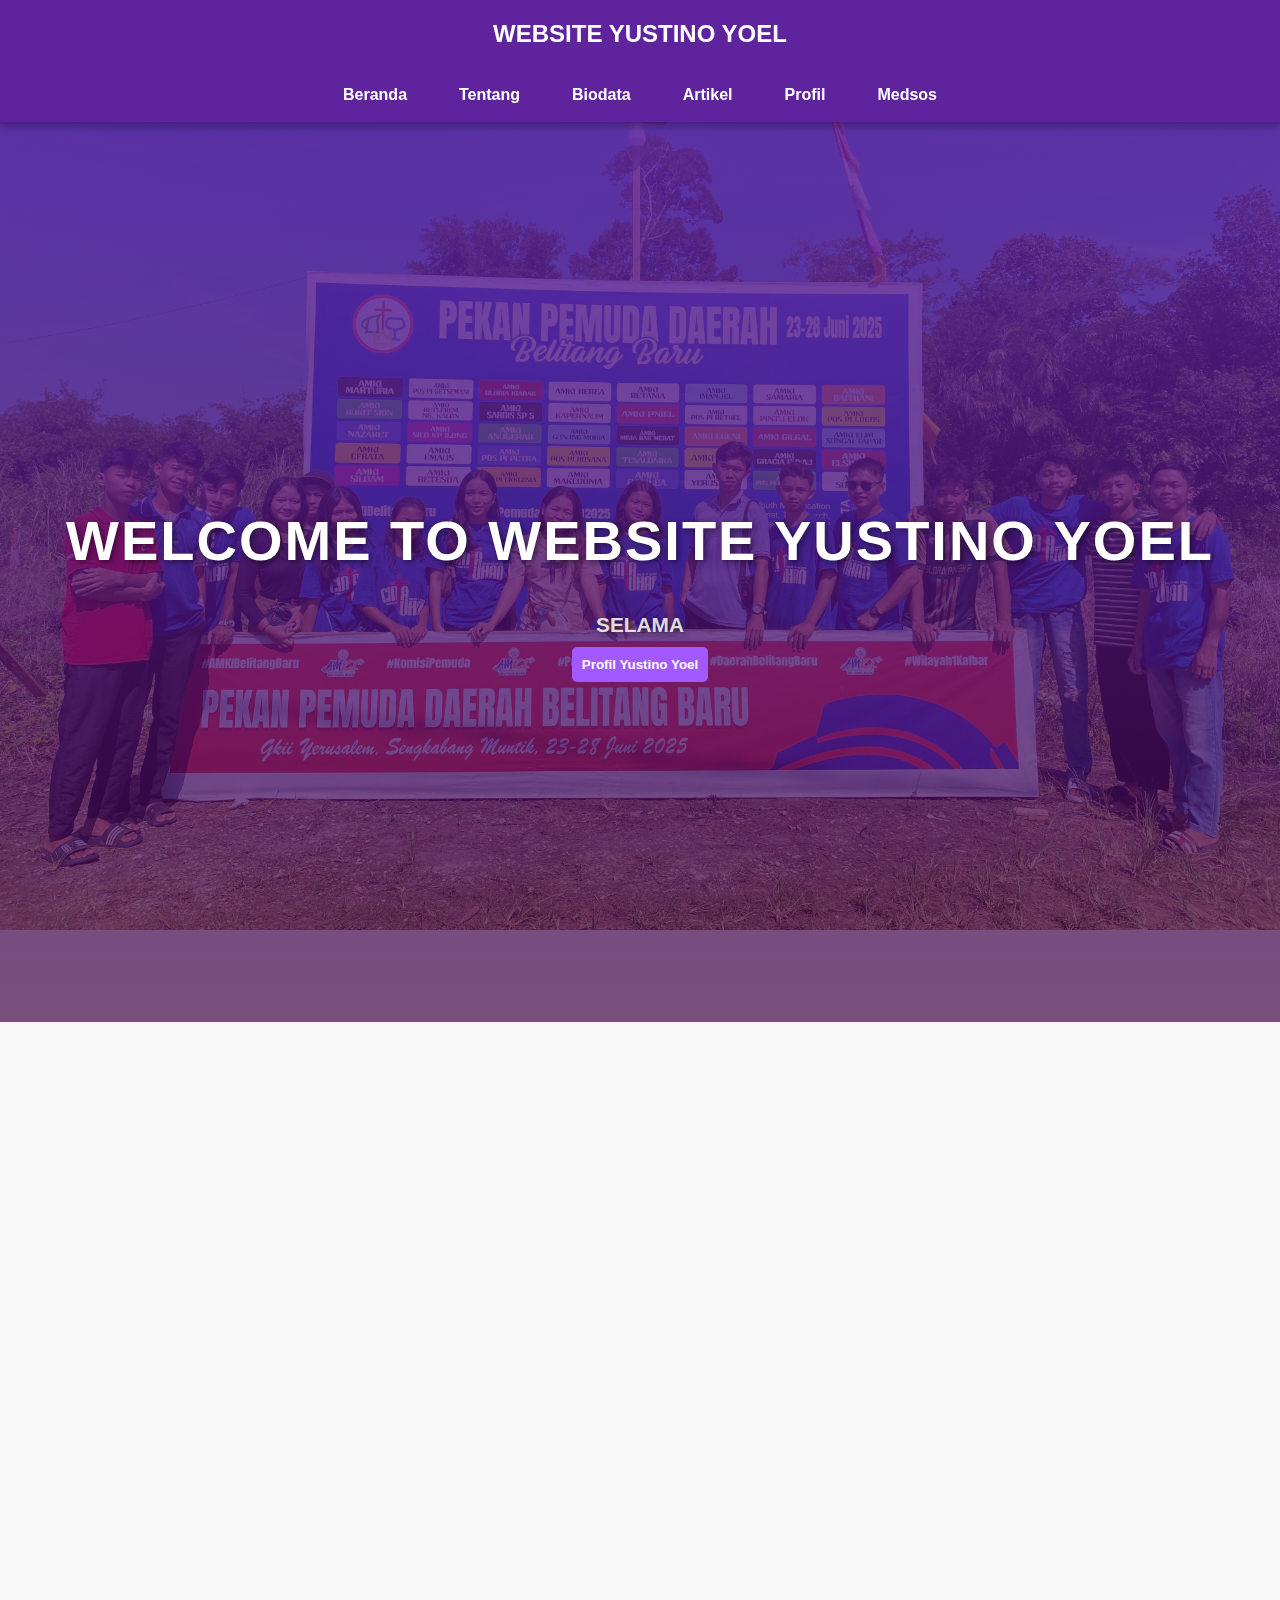
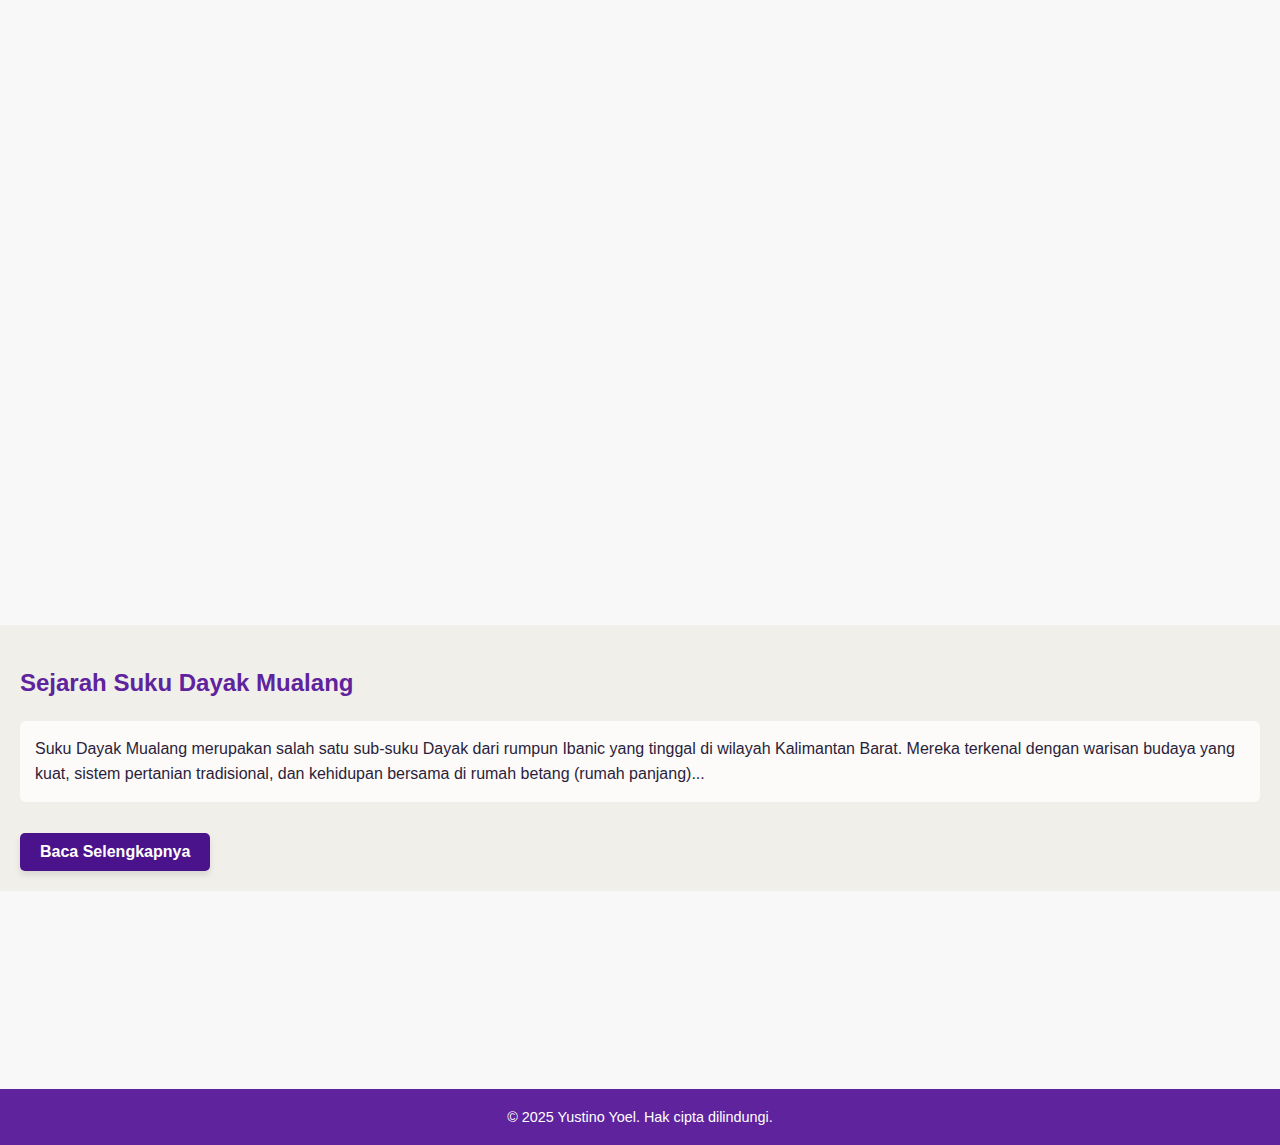
<file: index.html/index.html>
<!DOCTYPE html>
<html lang="id">
<head>
  <meta name="viewport" content="width=device-width, initial-scale=1.0">
  <meta charset="UTF-8">
  <meta name="viewport" content="width=device-width, initial-scale=1.0">
  <title>WEBSITE YUSTINO YOEL</title>
  <link rel="stylesheet" href="style.css">
  <style>
    .container {
  max-width: 960px;
  margin: 0 auto;
  padding: 20px;
}
@media (max-width: 768px) {
  body {
    padding: 15px;
  }

  h2 {
    font-size: 1.5em;
  }

  p, ul {
    font-size: 1em;
  }

  nav.nav-kembali a {
    font-size: 0.9em;
    padding: 8px 12px;
  }
}

@media (max-width: 480px) {
  h2 {
    font-size: 1.2em;
  }

  p, li {
    font-size: 0.95em;
  }

  nav.nav-kembali a {
    display: block;
    width: 100%;
    text-align: center;
  }
}

.flex-list {
  display: flex;
  flex-wrap: wrap;
  gap: 20px;
}
.flex-list div {
  flex: 1 1 45%;
}

    /* Efek masuk halus */
body {
  opacity: 0;
  transition: opacity 0.8s ease-in-out;
}

/* Saat halaman selesai dimuat */
body.loaded {
  opacity: 1;
}

    html {
  scroll-behavior: smooth;
}

    /* Tombol Interaktif */
button,
.cta-button {
  transition: transform 0.2s ease, box-shadow 0.2s ease;
}

button:hover,
.cta-button:hover {
  transform: scale(1.05);
  box-shadow: 0 4px 12px rgba(255, 255, 255, 0.2);
}

button:active,
.cta-button:active {
  transform: scale(0.96);
}

/* Link Navigasi */
nav a {
  position: relative;
  transition: color 0.3s ease;
}

nav a::after {
  content: "";
  position: absolute;
  width: 0;
  height: 2px;
  background-color: #ffffff;
  left: 0;
  bottom: 0;
  transition: width 0.3s ease;
}

nav a:hover::after {
  width: 100%;
}

/* Gambar Galeri dan Artikel */
img {
  transition: transform 0.3s ease, box-shadow 0.3s ease;
}

img:hover {
  transform: scale(1.02);
  box-shadow: 0 0 10px rgba(162, 89, 255, 0.3);
}

.qrcode:hover,
.social-media-icons-bottom img:hover {
  transform: rotate(3deg) scale(1.1);
  transition: transform 0.3s ease;
}

    .hamburger {
  display: none;
  font-size: 28px;
  cursor: pointer;
  color: #ffffff;
  padding: 10px;
}

@media (max-width: 768px) {
  nav {
    display: none;
    flex-direction: column;
    gap: 10px;
    background-color: #5e239d;
    padding: 10px 0;
  }

  nav.active {
    display: flex;
  }

  .hamburger {
    display: block;
    text-align: right;
  }

  header {
    align-items: flex-start;
  }
}

    body {
      margin: 0;
      font-family: 'Segoe UI', sans-serif;
      background-color: #f8f8f8;
      color: #ffffff;
    }

    header {
  display: flex;
  flex-direction: column;
  align-items: center;
  justify-content: center;
  position: sticky;
  top: 0;
  z-index: 1000;
  background-color: #5e239d;
  padding: 0 0;
  box-shadow: 0 4px 8px rgba(0,0,0,0.3);
}

header h1 {
  margin: 0;
  color: #ffffff;
  text-align: center;
  font-size: 3.8em;
  font-weight: bold;
}

nav {
  display: flex;
  justify-content: center;
  gap: 20px;
  padding: 10px 0;
  flex-wrap: wrap;
}

nav a {
  color: #ffffff;
  font-weight: bold;
  text-decoration: none;
  padding: 8px 16px;
  border-radius: 5px;
  transition: background-color 0.3s ease;
}

nav a.active {
  background-color: rgba(255, 255, 255, 0.3);
  border-radius: 5px;
  padding: 8px 16px;
}

nav a:hover {
  background-color: rgba(255, 255, 255, 0.2);
}

.hero {
  background: linear-gradient(rgba(94, 35, 157, 0.87), rgba(61, 0, 66, 0.685)),
              url('background-welcome.jpg') center/cover no-repeat fixed;
  min-height: 100vh;
  display: flex;
  flex-direction: column;
  justify-content: center;
  align-items: center;
  text-align: center;
  padding: 0 0;
  animation: fadeInHero 1.2s ease-out;
  color: #ffffff;
}

/* Text animation (floating effect) */
/* Hero Title - Tampil Besar dan Elegan */
.hero h2 {
  font-size: 3.5em;
  font-weight: 800;
  color: #ffffff;
  text-shadow: 2px 2px 6px rgba(0, 0, 0, 0.5);
  letter-spacing: 2px;
  margin-bottom: 20px;
}
/* Deskripsi Hero */
.hero p {
  font-size: 1.3em;
  font-weight: 800;
  color: #dddddd;
  text-shadow: 2px 2px 6px rgba(0, 0, 0, 0.5);
  margin-bottom: 10px;
}

/* Tombol CTA - Tampilan Keren */
.cta-button {
  padding: 15px 35px;
  background: linear-gradient(to right, #a259ff, #5e239d);
  color: #ffffff;
  border: none;
  font-weight: bold;
  font-size: 1.1em;
  cursor: pointer;
  border-radius: 8px;
  box-shadow: 0 4px 12px rgba(162, 89, 255, 0.3);
  transition: transform 0.3s ease, box-shadow 0.3s ease;
}

.cta-button:hover {
  transform: scale(1.08);
  box-shadow: 0 6px 20px rgba(162, 89, 255, 0.5);
  background: linear-gradient(to right, #b47aff, #6b30c0);
}

/* Keyframes for smooth load-in */
@keyframes fadeInHero {
  from {
    opacity: 0;
    transform: translateY(30px);
  }
  to {
    opacity: 1;
    transform: translateY(0);
  }
}

/* Keyframes for floating motion */
@keyframes floatHero {
  0%   { transform: translateY(0); }
  50%  { transform: translateY(-5px); }
  100% { transform: translateY(0); }
}

#tentang {
  scroll-margin-top: 120px; /* Sesuaikan dengan tinggi navbar */
  padding: 20px;
  background-color: #f0f0f0;
  margin-top: 40px;
}

    /* Tampilan modern dan animasi halus */
.about {
  background-color: rgba(162, 89, 255, 0.2); /* Ungu transparan tanpa gelap */
  border: 2px solid #a259ff;
  border-radius: 12px;
  padding: 50px 30px;
  margin: 200px auto;
  max-width: 900px;
  box-shadow: 0 0 20px rgba(162, 89, 255, 0.1);
  backdrop-filter: blur(6px); /* efek kaca buram */
}

/* Efek muncul saat scroll */
.about.show {
  opacity: 1;
  transform: translateY(0);
}

.about h3 {
  color: #380081;
  font-size: 2em;
  margin-bottom: 20px;
  text-align: center;
  animation: glowTitle 2s ease-in-out infinite alternate;
}

.about p {
  font-size: 1.1em;
  line-height: 1.8;
  color: #440041;
  text-align: justify;
  animation: fadeInText 2s ease forwards;
}

/* Animasi tambahan */
@keyframes glowTitle {
  from {
    text-shadow: 0 0 10px rgba(162, 89, 255, 0.3);
  }
  to {
    text-shadow: 0 0 20px rgba(162, 89, 255, 0.8);
  }
}

@keyframes fadeInText {
  from {
    opacity: 0;
    transform: translateY(20px);
  }
  to {
    opacity: 1;
    transform: translateY(0);
  }
}

    .biodata-section {
      display: flex;
      justify-content: center;
      align-items: center;
      padding: 60px 20px;
      background-color: #f3f1f1;
      flex-wrap: wrap;
    }

    .biodata-section img {
      max-width: 250px;
      border-radius: 10px;
      margin-right: 30px;
      border: 3px solid #a259ff;
    }

    .biodata-text {
      max-width: 400px;
    }

    .biodata-text h3 {
      color: #a259ff;
      margin-bottom: 10px;
    }

    .biodata-text p {
      font-size: 1.1em;
      line-height: 1.6;
    }

    .card-3d {
  width: 270px;
  height: 400px;
  perspective: 1000px;
  margin: 0 auto;
  animation: flipCard 2s infinite ease-in-out;
}

.card-face {
  width: 100%;
  height: 100%;
  backface-visibility: hidden;
  position: absolute;
  top: 0;
  left: 0;
  transition: transform 0.8s ease-in-out;
}

.card-front {
  background: #fefefe;
  z-index: 2;
  transform: rotateY(0deg);
}

.card-back {
  background: #a259ff;
  transform: rotateY(180deg);
  z-index: 1;
  color: #fff;
}

/* Wrapper to rotate both sides */
.card-3d {
  position: relative;
  transform-style: preserve-3d;
}

@keyframes flipCard {
  0%, 40% {
    transform: rotateY(0deg);
  }
  50%, 90% {
    transform: rotateY(180deg);
  }
  100% {
    transform: rotateY(360deg);
  }
}

    .card-back {
  display: flex;
  flex-direction: column;
  align-items: center;
  justify-content: center;
  height: 100%;
  text-align: center;
}

.card-back p {
  font-size: 1.2em;
  color: #ffffff;
  margin-bottom: 15px;
}

.qrcode {
  width: 80%;
  max-width: 180px;
  height: auto;
  border: 2px solid #a259ff;
  border-radius: 8px;
}
#artikel {
  scroll-margin-top: 120px; /* Sesuaikan dengan tinggi navbar */
  padding: 20px;
  background-color: #e6f7ff;
  margin-top: 40px;
}

    .article {
  background: rgba(162, 89, 255, 0.1); /* ungu transparan */
  backdrop-filter: blur(5px);
  border-radius: 12px;
  padding: 60px 30px;
  max-width: 900px;
  margin: 60px auto;
  box-shadow: 0 0 20px rgba(162, 89, 255, 0.15);
  opacity: 0;
  transform: translateY(40px);
  transition: opacity 1s ease, transform 1s ease;
}

/* Efek muncul saat scroll */
.article.show {
  opacity: 1;
  transform: translateY(0);
}

.article h3 {
  color: #4800a7;
  font-size: 2em;
  text-align: center;
  margin-bottom: 10px;
  animation: glowTitle 2s ease-in-out infinite alternate;
}

.article p {
  font-size: 1.1em;
  line-height: 1.8;
  color: #4800a7;
  text-align: justify;
  margin-bottom: 20px;
  animation: fadeInText 1s ease;
}

.article img {
  width: 100%;
  max-width: 600px;
  margin: 20px auto;
  display: block;
  border-radius: 10px;
  border: 2px solid #a259ff;
  box-shadow: 0 5px 15px rgba(162, 89, 255, 0.2);
  transition: transform 0.3s;
}

.article img:hover {
  transform: scale(1.02);
}

.article ul {
  padding-left: 20px;
  margin-bottom: 30px;
}

.article ul li {
  margin-bottom: 20px;
  color: #4800a7;
}

/* Tambahan animasi */
@keyframes glowTitle {
  from {
    text-shadow: 0 0 10px rgba(162, 89, 255, 0.3);
  }
  to {
    text-shadow: 0 0 20px rgba(162, 89, 255, 0.8);
  }
}

@keyframes fadeInText {
  from {
    opacity: 0;
    transform: translateY(20px);
  }
  to {
    opacity: 1;
    transform: translateY(0);
  }
}

    .social-media-icons-bottom {
  display: flex;
  justify-content: center;
  gap: 30px;
  margin: 50px 0;
  padding: 20px;
  background: linear-gradient(to right, rgba(162, 89, 255, 0.2), rgba(94, 35, 157, 0.2));
  border-radius: 12px;
  backdrop-filter: blur(6px);
  box-shadow: 0 0 20px rgba(162, 89, 255, 0.1);
  opacity: 0;
  transform: translateY(30px);
  transition: opacity 1s ease, transform 1s ease;
}

.social-media-icons-bottom.show {
  opacity: 1;
  transform: translateY(0);
}

.social-media-icons-bottom a img {
  width: 50px;
  height: 50px;
  transition: transform 0.4s ease, box-shadow 0.4s ease;
  border-radius: 10px;
  border: 2px solid transparent;
}

.social-media-icons-bottom a img:hover {
  transform: scale(1.15) rotate(5deg);
  box-shadow: 0 0 15px rgba(162, 89, 255, 0.6);
  border-color: #a259ff;
}

    footer {
      background-color: #5e239d;
      color: #ffffff;
      text-align: center;
      padding: 20px;
      font-size: 0.9em;
    }
    .scroll-fade {
  opacity: 0;
  transform: translateY(30px);
  transition: opacity 0.8s ease, transform 0.8s ease;
}

.scroll-fade.show {
  opacity: 1;
  transform: translateY(0);
}
@media (max-width: 992px) {
  .hero h2 {
    font-size: 2.5em;
  }
  .hero p {
    font-size: 1em;
  }
  .cta-button {
    padding: 12px 25px;
    font-size: 1em;
  }
}

@media (max-width: 768px) {
  header h1 {
    font-size: 1.2em;
  }
  nav {
    flex-direction: column;
    gap: 10px;
  }
  .biodata-section {
    flex-direction: column;
    text-align: center;
  }
  .biodata-section img {
    margin: 0 0 20px;
  }
  .gallery img {
    width: 100%;
    max-width: 300px;
  }
  .creator-card {
    flex-direction: column;
    text-align: center;
  }
  .about-content {
    flex-direction: column;
    text-align: center;
  }
  .about-photo img {
    max-width: 80%;
  }
}

@media (max-width: 480px) {
  .hero h2 {
    font-size: 2em;
  }
  .hero p {
    font-size: 0.9em;
  }
  .cta-button {
    padding: 10px 20px;
    font-size: 0.9em;
  }
  nav a {
    font-size: 0.9em;
    padding: 6px 12px;
  }
  .article img {
    max-width: 100%;
  }
}

#sejarah {
  scroll-margin-top: 120px;
  padding: 20px;
  background-color: #f1efea;
  margin-top: 40px;
}

.sejarah-singkat h3 {
  color: #5e239d;
  font-size: 24px;
}

.tombol-sejarah {
  display: inline-block;
  margin-top: 15px;
  padding: 10px 20px;
  background-color: #4b138b;
  color: white;
  text-decoration: none;
  border-radius: 5px;
  font-weight: bold;
  transition: all 0.3s ease;
  box-shadow: 0 4px 6px rgba(0,0,0,0.1);
}

.tombol-sejarah:hover {
  background-color: #5f2da0;
  transform: scale(1.05);
}

.tombol-sejarah:active {
  background-color: #280d5a;
  transform: scale(0.95);
  box-shadow: inset 0 2px 4px rgba(0,0,0,0.2);
}

.highlight {
  background-color: #fcfbf9;
  padding: 15px;
  border-radius: 6px;
  color: #2b1e3b;
  font-size: 16px;
  line-height: 1.6;
}

#scroll-target {
  scroll-margin-top: 120px;
}


  </style>
</head>
<body>

  <header>
    <h2>WEBSITE YUSTINO YOEL</h2>
    <nav>
      <a href="#">Beranda</a>
      <a href="#tentang">Tentang</a>
      <a href="#biodata">Biodata</a>
      <a href="#artikel">Artikel</a>
      <a href="tentang.html">Profil</a>
      <a href="#medsos">Medsos</a>
    </nav>
  </header>

  <section class="hero">
  <h2>WELCOME TO WEBSITE YUSTINO YOEL</h2>
  <p id="typewriter"></p>
  <button onclick="window.location.href='tentang.html'" style="
    padding: 10px 10px;
    background-color: #a259ff;
    color: #ffffff;
    border: none;
    border-radius: 5px;
    font-weight: bold;
    cursor: pointer;
    margin-top: 0;
    transition: transform 0.1s ease, box-shadow 0.2s ease;
  " 
  onmousedown="this.style.transform='scale(0.95)'; this.style.boxShadow='inset 0 0 8px rgba(0,0,0,0.3)'" 
  onmouseup="this.style.transform='scale(1)'; this.style.boxShadow='none'">Profil Yustino Yoel</button>
</section>
  
  <section class="about" id="tentang">
    <h3>Tentang Website</h3>
    <p>
      Webesite ini dibuat oleh Yustino Yoel untuk memenuhi syarat Ujian Akhir Semester pada mata kuliah Interaksi Manusia dan Komputer, Website ini juga menyediakan artikel yang menarik untuk di baca tentang Suku Dayak Mualang, anda juga bisa membuka tentang pembuat website ini dimana terdapat foto, musik, dan lain-lain.
    </p>
  </section>

  <section class="biodata-section" id="biodata">
  <div class="card-3d">
    <div class="card-face card-front">
      <div class="card-header">
        <h3>YUSTINO YOEL</h3>
        <p>REKAYASA KOMPUTER</p>
      </div>

      <!-- Lanyard di sini -->
      <div class="lanyard-holder"></div>

      <!-- Foto berada tepat di bawah tali lanyard -->
      <img src="yoel.jpg" class="card-photo" alt="Foto Yustino Yoel">

      <div class="card-body">
        <p><strong>NIM:</strong> 2356202033</p>
      </div>
    </div>

    <div class="card-face card-back">
    <p>KARTU IDENTITAS</p>
    <img src="qrcode.png" alt="QR Code" class="qr-code">
    </section> <!-- Penutup untuk biodata-section -->
  </div>
</div>


  <section class="article" id="artikel">
    <h3>Mengenal Lebih Dekat Suku Dayak Mualang</h3>
    <img src="pakaian-adat-dayak.jpeg" alt="Alat musik tradisional Dayak Mualang">
    <p>Dayak Mualang merupakan salah satu sub-suku Dayak yang berasal dari Kalimantan Barat, Indonesia. Mereka termasuk dalam rumpun Dayak Ibanic yang memiliki keterkaitan erat dengan suku Iban. Sebagian besar masyarakat Dayak Mualang menetap di Kabupaten Sekadau dan wilayah sekitarnya.</p>

    <p>Masyarakat Dayak Mualang menggunakan bahasa Mualang, yang masih satu rumpun dengan bahasa Iban. Bahasa ini menjadi alat komunikasi utama dalam kehidupan sehari-hari. Mereka juga mahir berbahasa Indonesia untuk berinteraksi dengan masyarakat luar.</p>

    <img src="rumah-betang.jpeg" alt="Rumah Panjang Dayak Mualang">
    <p>Rumah adat mereka disebut rumah panjang atau Betang. Rumah ini menjadi simbol kebersamaan dan pusat kegiatan adat. Selain itu, masyarakat Dayak Mualang juga mahir dalam seni ukir, tenun, dan memainkan musik tradisional seperti sape’.</p>

    <img src="alat-musik-tradisional.jpeg" alt="Kegiatan budaya Dayak Mualang">
    <p>Tarian khas mereka antara lain:</p>
    <ul>
      <li><strong>Ngajat Kayau:</strong> Tarian perang khas Dayak.</li>
      <li><strong>Tari Pingan:</strong> Tarian piring khas wilayah Belitang.</li>
      <li><strong>Tari Pedang Mualang:</strong> Tarian pria dari daerah Merbang dan Sebetung.</li>
      <li><strong>Ajat Temuai Datai:</strong> Tarian penyambutan tamu.</li>
    </ul>

    <img src="alat-musik-dayak.jpeg" alt="Pakaian adat Dayak Mualang">
    <p>Kepercayaan asli mereka adalah Kaharingan, namun kini sebagian besar juga memeluk agama Kristen dan Islam. Meski begitu, tradisi tetap dijaga seperti:</p>
    <ul>
      <li><strong>Gawai:</strong> Pesta panen penuh syukur dan kebersamaan.</li>
      <li><strong>Nyobeng:</strong> Ritual penyucian tengkorak.</li>
      <li><strong>Ritual Penyembuhan:</strong> Minta kesembuhan dari roh jahat.</li>
      <li><strong>Berangap:</strong> Minum tuak sebagai syarat peminangan.</li>
    </ul>

    <p>Dayak Mualang adalah penjaga warisan budaya Kalimantan Barat. Meski zaman berubah, identitas mereka tetap hidup dalam semangat dan adat yang lestari.</p>
  </section>

  <section class="sejarah-singkat" id="sejarah">
  <h3>Sejarah Suku Dayak Mualang</h3>
  <p class="highlight">
  Suku Dayak Mualang merupakan salah satu sub-suku Dayak dari rumpun Ibanic yang tinggal di wilayah Kalimantan Barat. Mereka terkenal dengan warisan budaya yang kuat, sistem pertanian tradisional, dan kehidupan bersama di rumah betang (rumah panjang)...
</p>

  <a href="sejarah.html" class="tombol-sejarah" id="scroll-target">Baca Selengkapnya</a>
</section>


 <div class="social-media-icons-bottom" id="medsos">
  <a href="https://www.instagram.com/ystno_yoel/profilecard/?igsh=MTBuejRpeDc3YXoxeA==" target="_blank">
    <img src="instagram.png" alt="Instagram">
  </a>
  <a href="https://www.facebook.com/share/16UeXhtLSP/" target="_blank">
    <img src="facebook.png" alt="Facebook">
  </a>
</div>

<footer>
  &copy; 2025 Yustino Yoel. Hak cipta dilindungi.
</footer>

<script>
  const observer = new IntersectionObserver((entries) => {
    entries.forEach(entry => {
      if (entry.isIntersecting) {
        entry.target.classList.add('show');
      }
    });
  }, {
    threshold: 0.1
  });

  document.querySelectorAll('.about, .biodata-section, .article, .social-media-icons-bottom').forEach(el => {
    el.classList.add('scroll-fade');
    observer.observe(el);
  });
</script>
<script>
  const sections = document.querySelectorAll("section");
  const navLinks = document.querySelectorAll("nav a");

  window.addEventListener("scroll", () => {
    let current = "";

    sections.forEach((section) => {
      const sectionTop = section.offsetTop - 100;
      if (pageYOffset >= sectionTop) {
        current = section.getAttribute("id");
      }
    });

    navLinks.forEach((link) => {
      link.classList.remove("active");
      if (link.getAttribute("href").includes(current)) {
        link.classList.add("active");
      }
    });
  });
</script>
<script>
  function toggleMenu() {
    const nav = document.querySelector('nav');
    nav.classList.toggle('active');
  }
</script>
<script>
  const messages = [
    "SELAMAT MENJELAJAHI WEBSITE MILIK YUSTINO YOEL",
    "TEMUKAN INFORMASI TENTANG YUSTINO YOEL",
    "TERIMA KASIH TELAH BERKUNJUNG",
    "NIKMATI KONTEN DI WEBSITE INI"
  ];

  let currentMessage = 0;
  let currentChar = 0;
  let isDeleting = false;
  const speed = 100; // kecepatan mengetik
  const delayBetween = 2000; // jeda antar pesan

  const typewriterElement = document.getElementById("typewriter");

  function type() {
    const fullText = messages[currentMessage];
    if (isDeleting) {
      typewriterElement.textContent = fullText.substring(0, currentChar--);
      if (currentChar < 0) {
        isDeleting = false;
        currentMessage = (currentMessage + 1) % messages.length;
        setTimeout(type, 500);
      } else {
        setTimeout(type, speed / 2);
      }
    } else {
      typewriterElement.textContent = fullText.substring(0, currentChar++);
      if (currentChar > fullText.length) {
        isDeleting = true;
        setTimeout(type, delayBetween);
      } else {
        setTimeout(type, speed);
      }
    }
  }

  type();
</script>
<script>
  const links = document.querySelectorAll('a[href$=".html"]');

  links.forEach(link => {
    link.addEventListener("click", function (e) {
      e.preventDefault();
      const href = this.getAttribute("href");
      document.body.classList.remove("loaded");
      setTimeout(() => {
        window.location.href = href;
      }, 400); // waktu fade-out sebelum pindah
    });
  });
</script>

<script>
  document.addEventListener("DOMContentLoaded", function () {
    document.body.classList.add("loaded");
  });
</script>

</body>
</html>
</file>
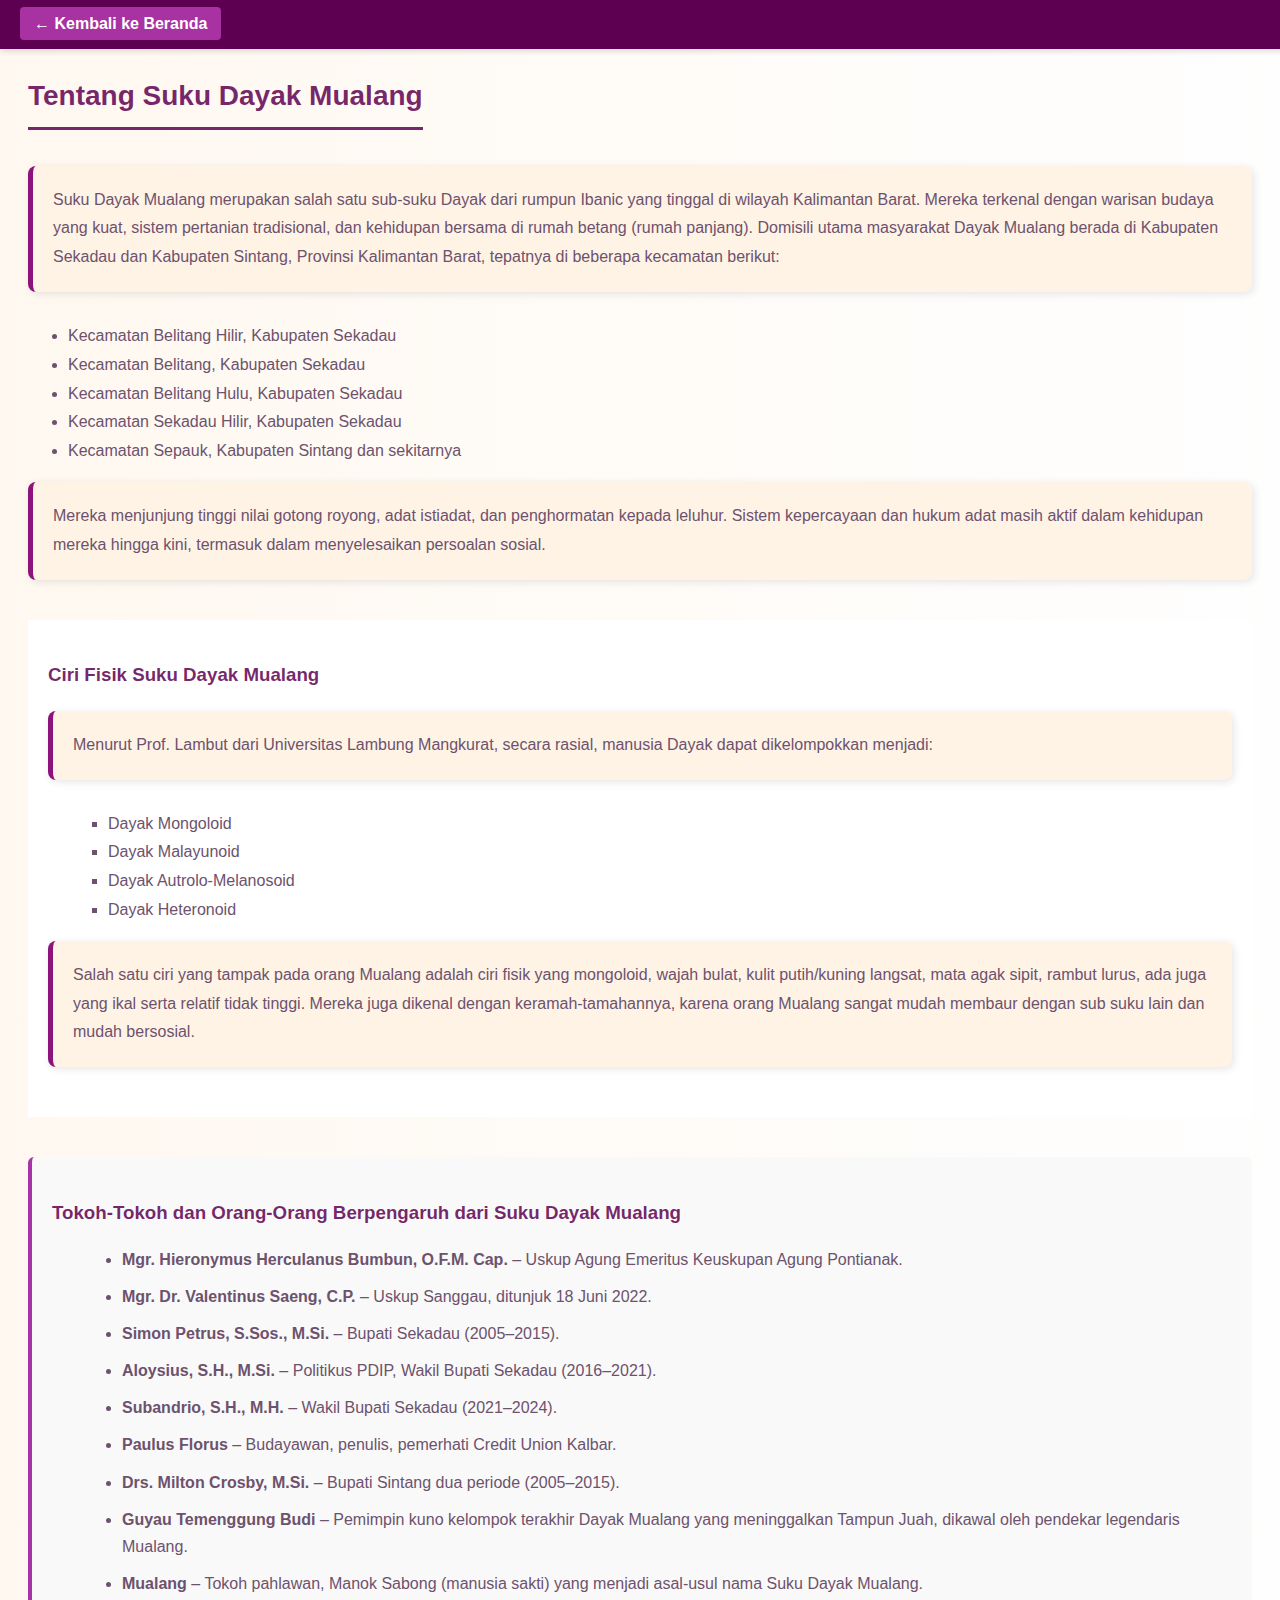
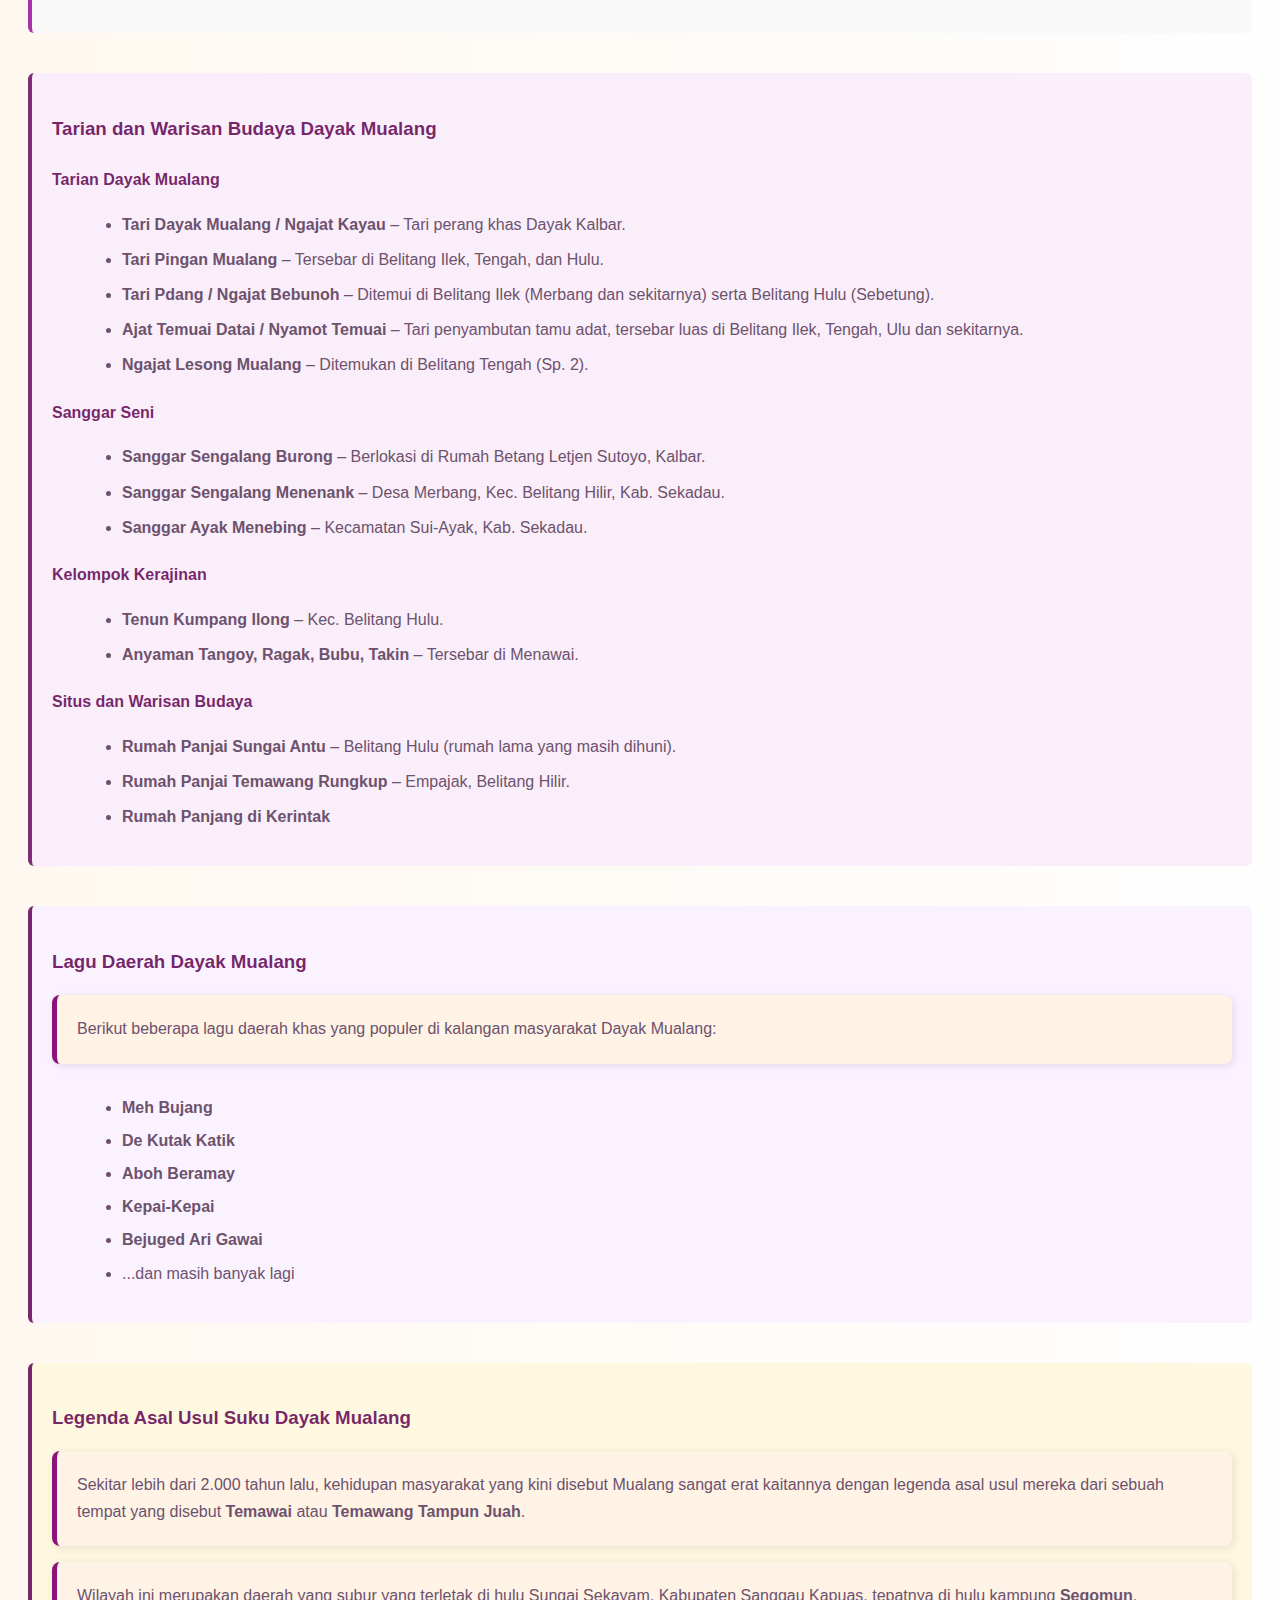
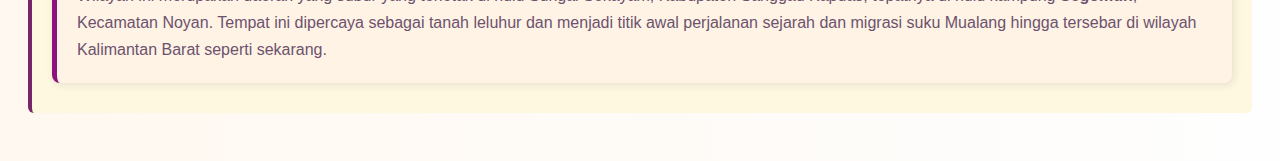
<file: index.html/sejarah.html>
<!DOCTYPE html>
<html lang="id">
<head>
  <meta charset="UTF-8">
  <title>Sejarah Suku Dayak Mualang</title>
  <style>
    html {
  scroll-behavior: smooth;
}

body {
  opacity: 1;
  transition: opacity 0.5s ease-in-out;
}

body.fade-out {
  opacity: 0;
}

body {
      font-family: 'Segoe UI', Tahoma, Geneva, Verdana, sans-serif;
      padding: 40px 20px;
      background: linear-gradient(to right, #fff8f0, #fefefe);
      color: #2e1e3b;
      line-height: 1.8;
      animation: fadeIn 1s ease-in;
    }

    body {
  opacity: 1;
  transition: opacity 0.5s ease-in-out;
}

body.fade-out {
  opacity: 0;
}

    body {
  padding-top: 60px; /* Sesuaikan tinggi navbar */
}

    .nav-kembali {
  position: fixed;
  top: 0;
  left: 0;
  width: 100%;
  background-color: #5e0052;
  padding: 10px 20px;
  z-index: 999;
  box-shadow: 0 2px 6px rgba(0, 0, 0, 0.15);
}

.nav-kembali a {
  color: white;
  font-weight: bold;
  text-decoration: none;
  padding: 8px 14px;
  background-color: #a832a2;
  border-radius: 4px;
  transition: all 0.3s ease;
}

.nav-kembali a:hover {
  background-color: #a832a2;
  box-shadow: 0 0 8px rgba(255, 255, 255, 0.4);
}

.nav-kembali a:active {
  transform: scale(0.96);
  background-color: #7b1e6b;
}

    /* Gaya Umum */
    body {
      font-family: 'Segoe UI', Tahoma, Geneva, Verdana, sans-serif;
      padding: 40px 20px;
      background: linear-gradient(to right, #fff8f0, #fefefe);
      color: #6d526d;
      line-height: 1.8;
      animation: fadeIn 1s ease-in;
    }

    h2 {
      color: #5e0051d8;
      font-size: 28px;
      margin-bottom: 20px;
      border-bottom: 3px solid #5e0051d8;
      display: inline-block;
      padding-bottom: 5px;
      animation: slideInDown 0.8s ease;
    }

    p {
      background-color: #fff3e6;
      padding: 20px;
      border-left: 5px solid #8b137b;
      border-radius: 8px;
      font-size: 16px;
      margin-bottom: 30px;
      box-shadow: 2px 2px 8px rgba(0,0,0,0.1);
      animation: fadeInUp 1s ease;
    }

    a {
      text-decoration: none;
      color: white;
      background-color: #5e0051d8;
      padding: 10px 18px;
      border-radius: 5px;
      transition: background-color 0.3s ease;
    }

    a:hover {
      background-color: #a832a8;
    }

    /* Animasi */
    @keyframes fadeIn {
      from { opacity: 0; }
      to { opacity: 1; }
    }

    @keyframes fadeInUp {
      from { opacity: 0; transform: translateY(30px); }
      to { opacity: 1; transform: translateY(0); }
    }

    @keyframes slideInDown {
      from { transform: translateY(-50px); opacity: 0; }
      to { transform: translateY(0); opacity: 1; }
    }

    /* Responsif */
    @media (max-width: 600px) {
      body {
        padding: 20px 15px;
      }

      h2 {
        font-size: 24px;
      }

      p {
        font-size: 15px;
      }
    }

    .ciri-fisik {
  padding: 20px;
  background-color: #ffffff;
  margin-top: 40px;
  scroll-margin-top: 120px;
}

.ciri-fisik h3 {
  color: #5e0051d8;
}

.ciri-fisik ul {
  margin-left: 20px;
  list-style: square;
}

.tokoh-mualang {
  padding: 20px;
  background-color: #f9f9f9;
  margin-top: 40px;
  scroll-margin-top: 120px;
  border-left: 4px solid #a832a8;
  border-radius: 6px;
}

.tokoh-mualang h3 {
  color: #5e0051d8;
  margin-bottom: 15px;
}

.tokoh-mualang ul {
  list-style-type: disc;
  margin-left: 30px;
  line-height: 1.7;
}

.tokoh-mualang li {
  margin-bottom: 10px;
}

.budaya-mualang {
  padding: 20px;
  background-color: #faeefa;
  margin-top: 40px;
  scroll-margin-top: 120px;
  border-left: 4px solid #7d2e76;
  border-radius: 6px;
}

.budaya-mualang h3 {
  color: #5e0051d8;
  margin-bottom: 10px;
}

.budaya-mualang h4 {
  color: #5e0051d8;
  margin-top: 20px;
  margin-bottom: 5px;
}

.budaya-mualang ul {
  margin-left: 30px;
  line-height: 1.7;
  list-style-type: disc;
}

.budaya-mualang li {
  margin-bottom: 8px;
}

.lagu-daerah {
  padding: 20px;
  background-color: #faf3ff;
  margin-top: 40px;
  scroll-margin-top: 120px;
  border-left: 4px solid #5e0051d8;
  border-radius: 6px;
}

.lagu-daerah h3 {
  color: #5e0051d8;
  margin-bottom: 10px;
}

.lagu-daerah ul {
  list-style-type: disc;
  margin-left: 30px;
  line-height: 1.7;
}

.lagu-daerah li {
  margin-bottom: 6px;
}

.legenda-mualang {
  padding: 20px;
  background-color: #fff8e1;
  margin-top: 40px;
  scroll-margin-top: 120px;
  border-left: 4px solid #5e0051d8;
  border-radius: 6px;
}

.legenda-mualang h3 {
  color: #5e0051d8;
  margin-bottom: 10px;
}

.legenda-mualang p {
  line-height: 1.7;
  margin-bottom: 10px;
}


  </style>
</head>
<script>
  function toggleCiriFisik() {
    const konten = document.getElementById("konten-ciri");
    konten.style.display = konten.style.display === "none" ? "block" : "none";
    konten.scrollIntoView({ behavior: "smooth" });
  }
</script>

<body>
  <nav class="nav-kembali">
  <a href="index.html#scroll-target">← Kembali ke Beranda</a>
</nav>


  <h2>Tentang Suku Dayak Mualang</h2>
  
  <p>
    Suku Dayak Mualang merupakan salah satu sub-suku Dayak dari rumpun Ibanic yang tinggal di wilayah Kalimantan Barat. Mereka terkenal dengan warisan budaya yang kuat, sistem pertanian tradisional, dan kehidupan bersama di rumah betang (rumah panjang).

    Domisili utama masyarakat Dayak Mualang berada di Kabupaten Sekadau dan Kabupaten Sintang, Provinsi Kalimantan Barat, tepatnya di beberapa kecamatan berikut:
  </p>

  <ul>
    <li>Kecamatan Belitang Hilir, Kabupaten Sekadau</li>
    <li>Kecamatan Belitang, Kabupaten Sekadau</li>
    <li>Kecamatan Belitang Hulu, Kabupaten Sekadau</li>
    <li>Kecamatan Sekadau Hilir, Kabupaten Sekadau</li>
    <li>Kecamatan Sepauk, Kabupaten Sintang dan sekitarnya</li>
  </ul>

  <p>
    Mereka menjunjung tinggi nilai gotong royong, adat istiadat, dan penghormatan kepada leluhur. Sistem kepercayaan dan hukum adat masih aktif dalam kehidupan mereka hingga kini, termasuk dalam menyelesaikan persoalan sosial.
  </p>

  <section class="ciri-fisik" id="cirifisik">
  <h3>Ciri Fisik Suku Dayak Mualang</h3>
  <div id="konten-ciri" style="display: on;">
    <p>
      Menurut Prof. Lambut dari Universitas Lambung Mangkurat, secara rasial, manusia Dayak dapat dikelompokkan menjadi:
    <ul>
      <li>Dayak Mongoloid</li>
      <li>Dayak Malayunoid</li>
      <li>Dayak Autrolo-Melanosoid</li>
      <li>Dayak Heteronoid</li>
    </ul>
    <p>
      Salah satu ciri yang tampak pada orang Mualang adalah ciri fisik yang mongoloid, wajah bulat, kulit putih/kuning langsat, mata agak sipit, rambut lurus, ada juga yang ikal serta relatif tidak tinggi. Mereka juga dikenal dengan keramah-tamahannya, karena orang Mualang sangat mudah membaur dengan sub suku lain dan mudah bersosial.
    </p>
  </div>
</section>

<section class="tokoh-mualang" id="tokoh">
  <h3>Tokoh-Tokoh dan Orang-Orang Berpengaruh dari Suku Dayak Mualang</h3>
  <ul>
    <li><strong>Mgr. Hieronymus Herculanus Bumbun, O.F.M. Cap.</strong> – Uskup Agung Emeritus Keuskupan Agung Pontianak.</li>
    <li><strong>Mgr. Dr. Valentinus Saeng, C.P.</strong> – Uskup Sanggau, ditunjuk 18 Juni 2022.</li>
    <li><strong>Simon Petrus, S.Sos., M.Si.</strong> – Bupati Sekadau (2005–2015).</li>
    <li><strong>Aloysius, S.H., M.Si.</strong> – Politikus PDIP, Wakil Bupati Sekadau (2016–2021).</li>
    <li><strong>Subandrio, S.H., M.H.</strong> – Wakil Bupati Sekadau (2021–2024).</li>
    <li><strong>Paulus Florus</strong> – Budayawan, penulis, pemerhati Credit Union Kalbar.</li>
    <li><strong>Drs. Milton Crosby, M.Si.</strong> – Bupati Sintang dua periode (2005–2015).</li>
    <li><strong>Guyau Temenggung Budi</strong> – Pemimpin kuno kelompok terakhir Dayak Mualang yang meninggalkan Tampun Juah, dikawal oleh pendekar legendaris Mualang.</li>
    <li><strong>Mualang</strong> – Tokoh pahlawan, Manok Sabong (manusia sakti) yang menjadi asal-usul nama Suku Dayak Mualang.</li>
  </ul>
</section>

<section class="budaya-mualang" id="budaya">
  <h3>Tarian dan Warisan Budaya Dayak Mualang</h3>

  <h4>Tarian Dayak Mualang</h4>
  <ul>
    <li><strong>Tari Dayak Mualang / Ngajat Kayau</strong> – Tari perang khas Dayak Kalbar.</li>
    <li><strong>Tari Pingan Mualang</strong> – Tersebar di Belitang Ilek, Tengah, dan Hulu.</li>
    <li><strong>Tari Pdang / Ngajat Bebunoh</strong> – Ditemui di Belitang Ilek (Merbang dan sekitarnya) serta Belitang Hulu (Sebetung).</li>
    <li><strong>Ajat Temuai Datai / Nyamot Temuai</strong> – Tari penyambutan tamu adat, tersebar luas di Belitang Ilek, Tengah, Ulu dan sekitarnya.</li>
    <li><strong>Ngajat Lesong Mualang</strong> – Ditemukan di Belitang Tengah (Sp. 2).</li>
  </ul>

  <h4>Sanggar Seni</h4>
  <ul>
    <li><strong>Sanggar Sengalang Burong</strong> – Berlokasi di Rumah Betang Letjen Sutoyo, Kalbar.</li>
    <li><strong>Sanggar Sengalang Menenank</strong> – Desa Merbang, Kec. Belitang Hilir, Kab. Sekadau.</li>
    <li><strong>Sanggar Ayak Menebing</strong> – Kecamatan Sui-Ayak, Kab. Sekadau.</li>
  </ul>

  <h4>Kelompok Kerajinan</h4>
  <ul>
    <li><strong>Tenun Kumpang Ilong</strong> – Kec. Belitang Hulu.</li>
    <li><strong>Anyaman Tangoy, Ragak, Bubu, Takin</strong> – Tersebar di Menawai.</li>
  </ul>

  <h4>Situs dan Warisan Budaya</h4>
  <ul>
    <li><strong>Rumah Panjai Sungai Antu</strong> – Belitang Hulu (rumah lama yang masih dihuni).</li>
    <li><strong>Rumah Panjai Temawang Rungkup</strong> – Empajak, Belitang Hilir.</li>
    <li><strong>Rumah Panjang di Kerintak</strong></li>
  </ul>
</section>

<section class="lagu-daerah" id="lagu">
  <h3>Lagu Daerah Dayak Mualang</h3>
  <p>Berikut beberapa lagu daerah khas yang populer di kalangan masyarakat Dayak Mualang:</p>
  <ul>
    <li><strong>Meh Bujang</strong></li>
    <li><strong>De Kutak Katik</strong></li>
    <li><strong>Aboh Beramay</strong></li>
    <li><strong>Kepai-Kepai</strong></li>
    <li><strong>Bejuged Ari Gawai</strong></li>
    <li>...dan masih banyak lagi</li>
  </ul>
</section>

<section class="legenda-mualang" id="legenda">
  <h3>Legenda Asal Usul Suku Dayak Mualang</h3>
  <p>
    Sekitar lebih dari 2.000 tahun lalu, kehidupan masyarakat yang kini disebut Mualang sangat erat kaitannya dengan legenda asal usul mereka dari sebuah tempat yang disebut <strong>Temawai</strong> atau <strong>Temawang Tampun Juah</strong>. 
  </p>
  <p>
    Wilayah ini merupakan daerah yang subur yang terletak di hulu Sungai Sekayam, Kabupaten Sanggau Kapuas, tepatnya di hulu kampung <strong>Segomun</strong>, Kecamatan Noyan. Tempat ini dipercaya sebagai tanah leluhur dan menjadi titik awal perjalanan sejarah dan migrasi suku Mualang hingga tersebar di wilayah Kalimantan Barat seperti sekarang.
  </p>
</section>



<script>
  // Efek masuk saat halaman dibuka
  window.addEventListener('DOMContentLoaded', () => {
    document.body.style.opacity = '0';
    setTimeout(() => {
      document.body.style.opacity = '1';
    }, 50);
  });

  // Efek keluar saat klik tombol kembali
  const tombolKembali = document.querySelector('.nav-kembali a');
  if (tombolKembali) {
    tombolKembali.addEventListener('click', function (e) {
      e.preventDefault();
      const target = this.getAttribute('href');

      document.body.classList.add('fade-out');

      setTimeout(() => {
        window.location.href = target;
      }, 400);
    });
  }
</script>

</body>
</html>
</file>
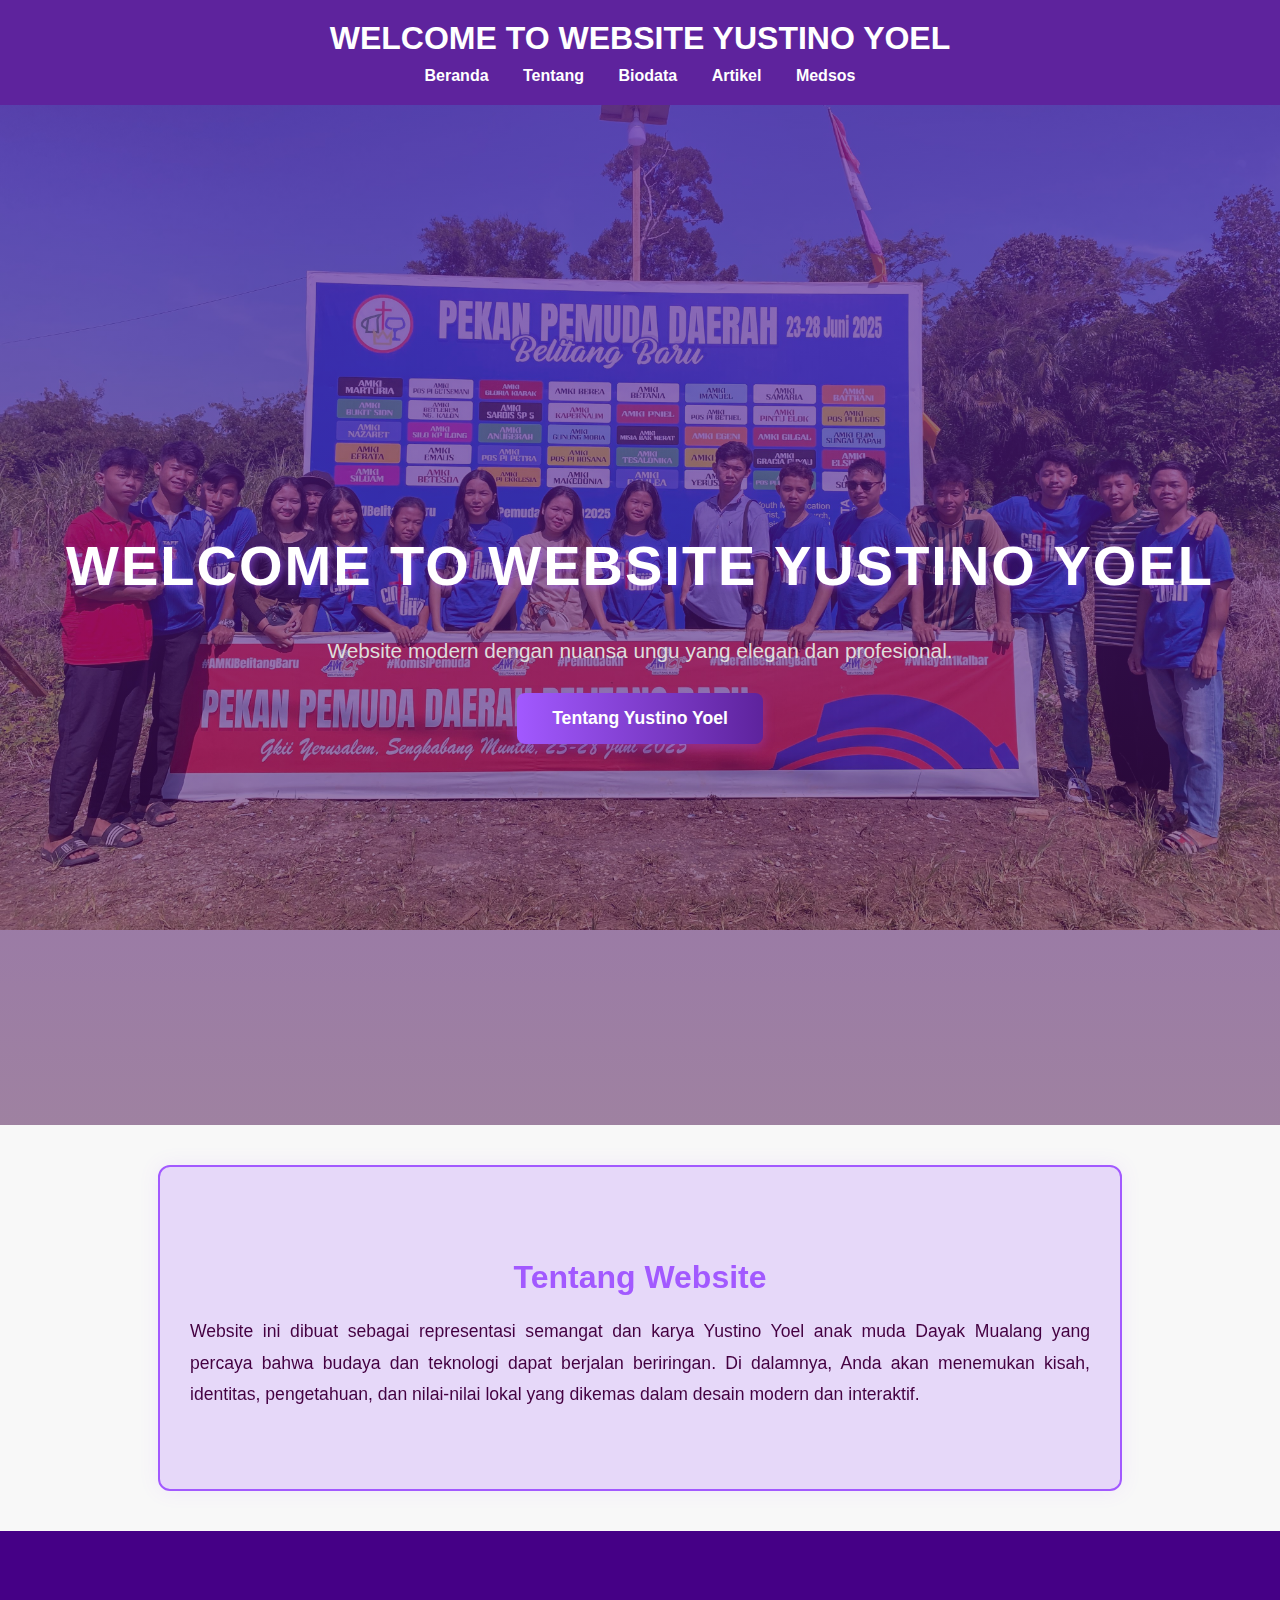
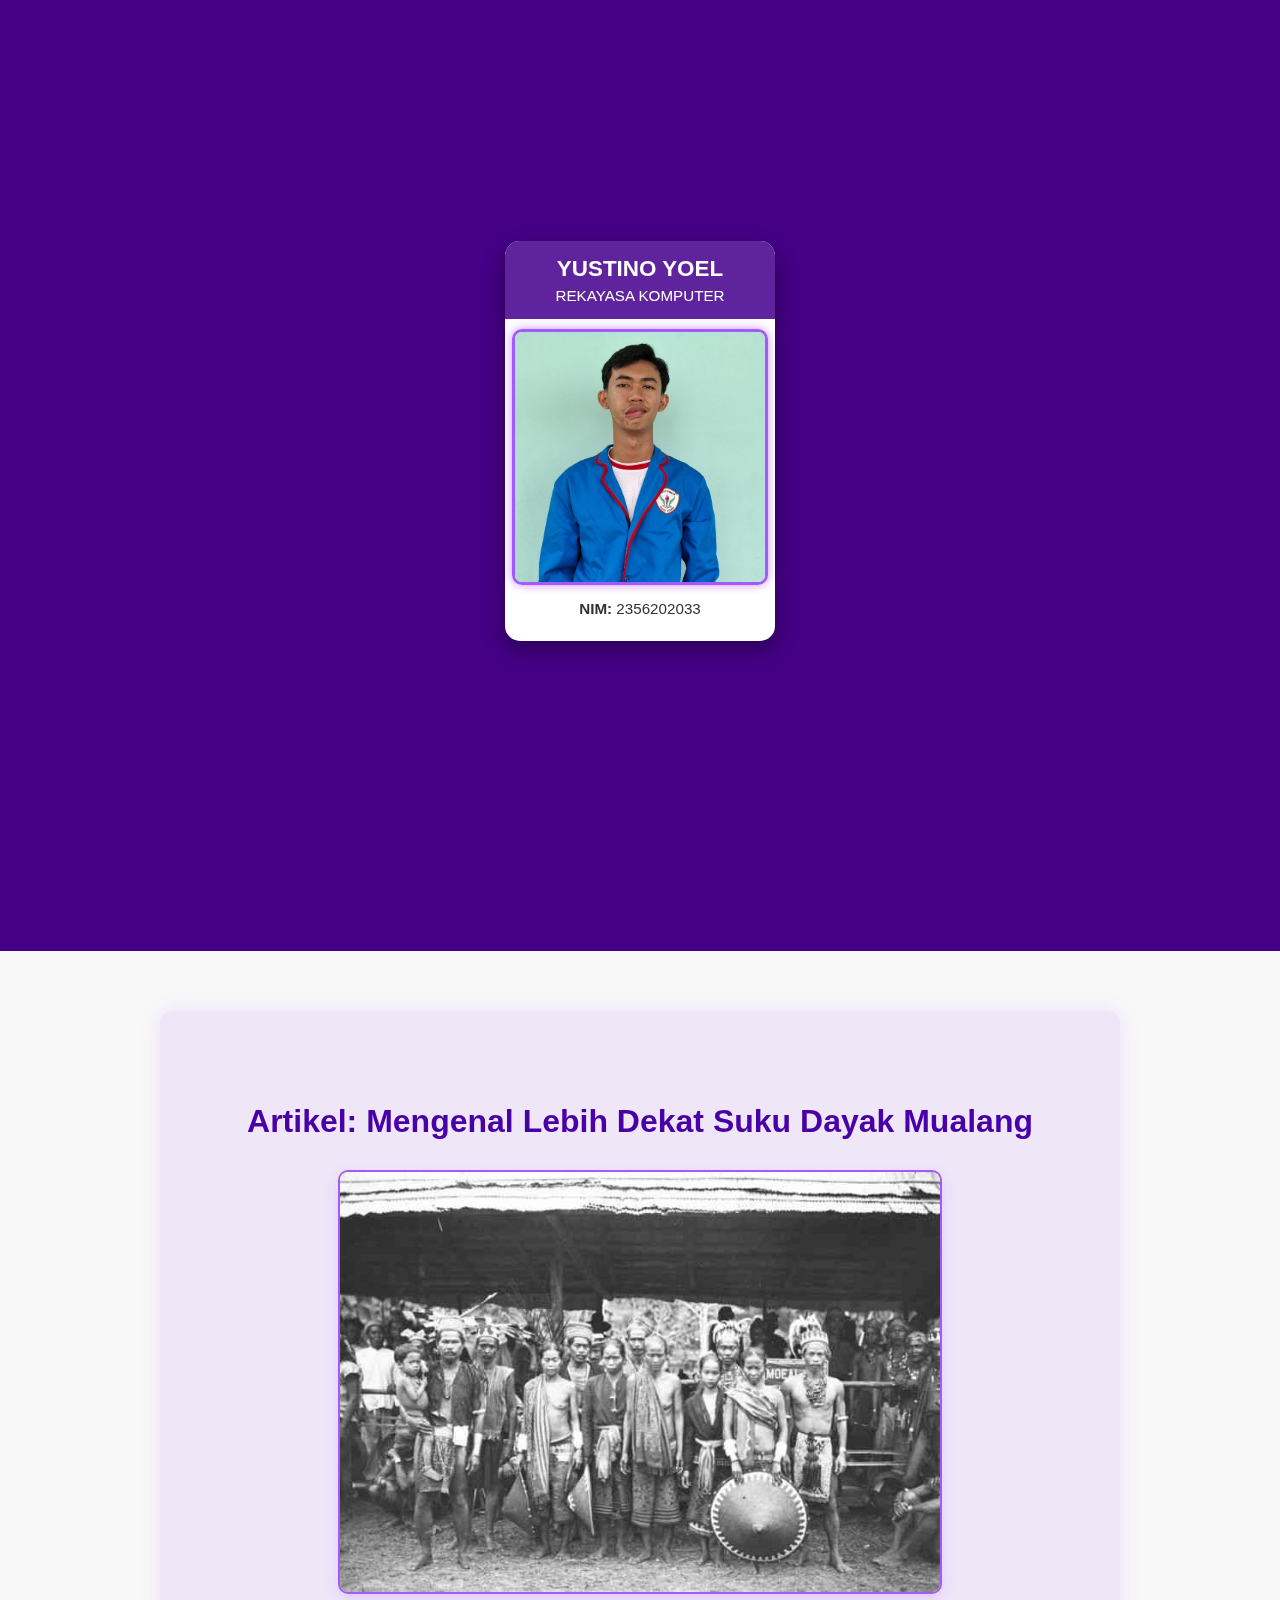
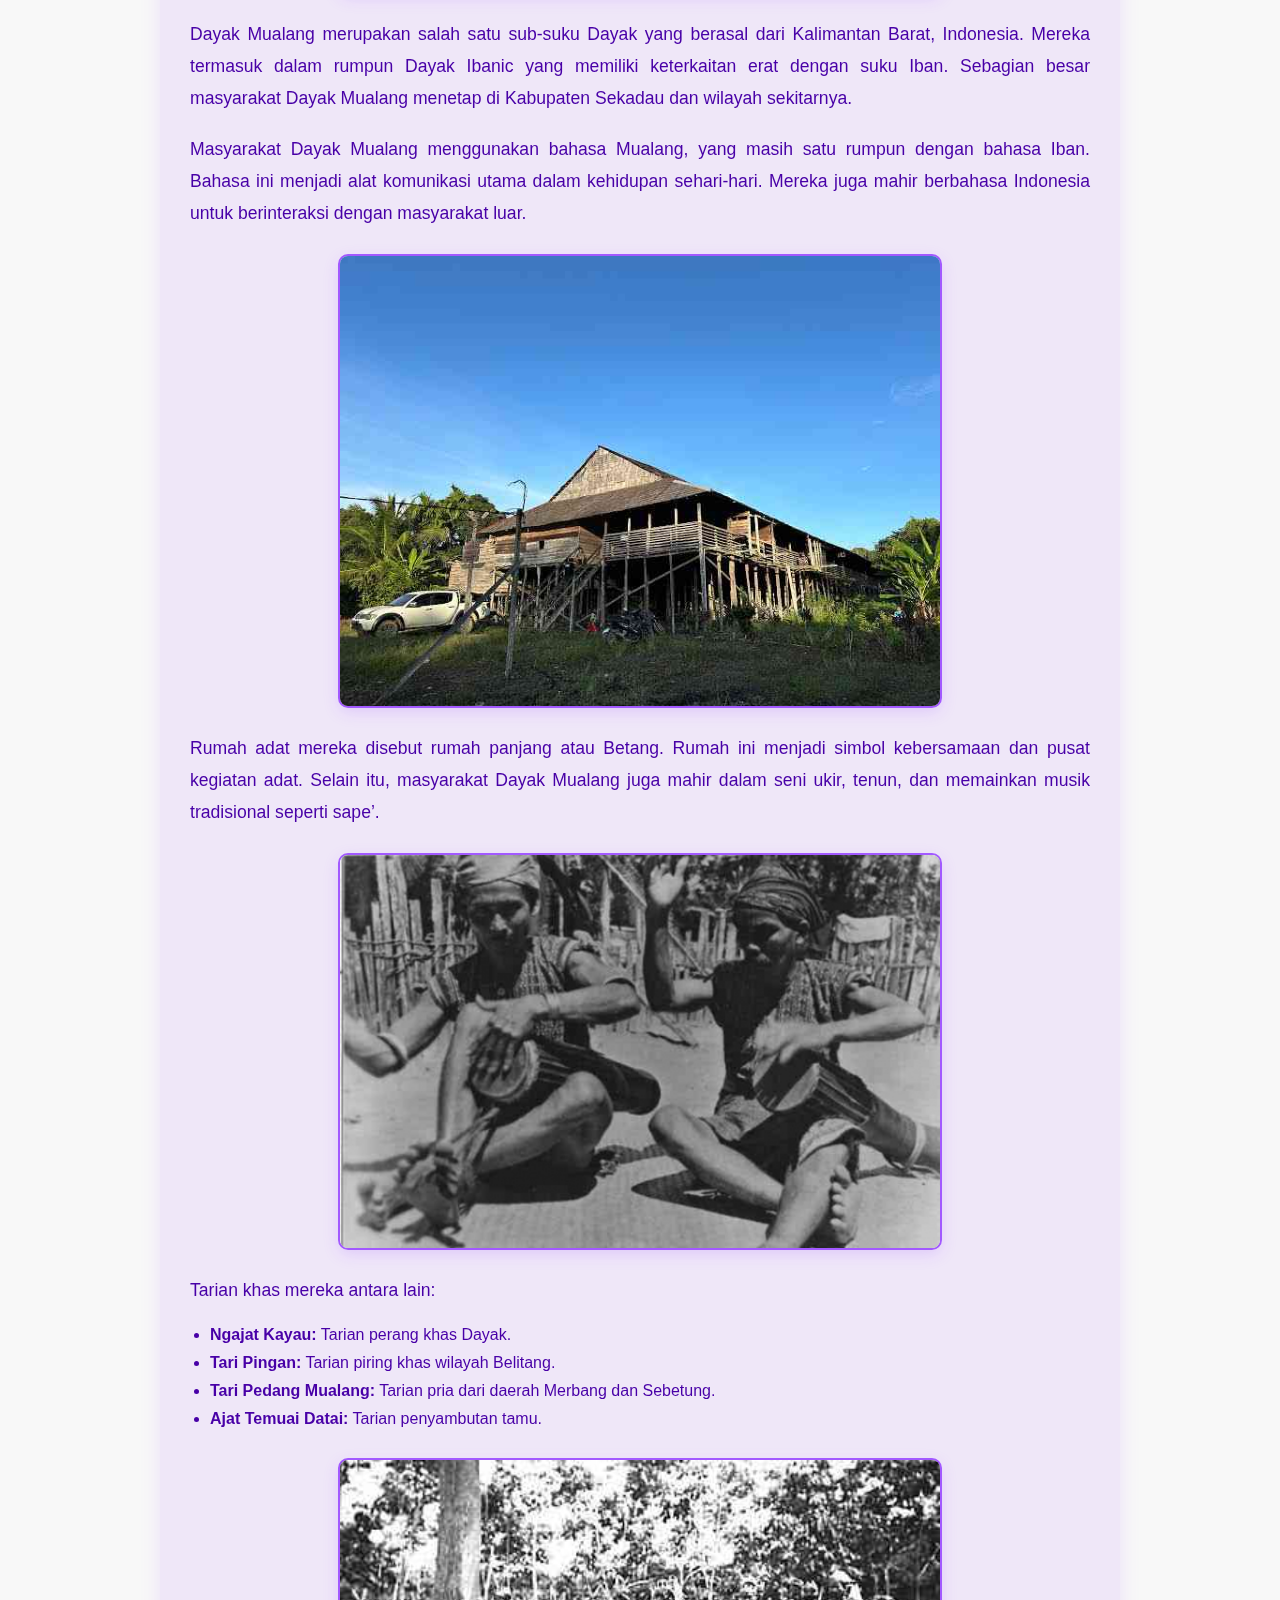
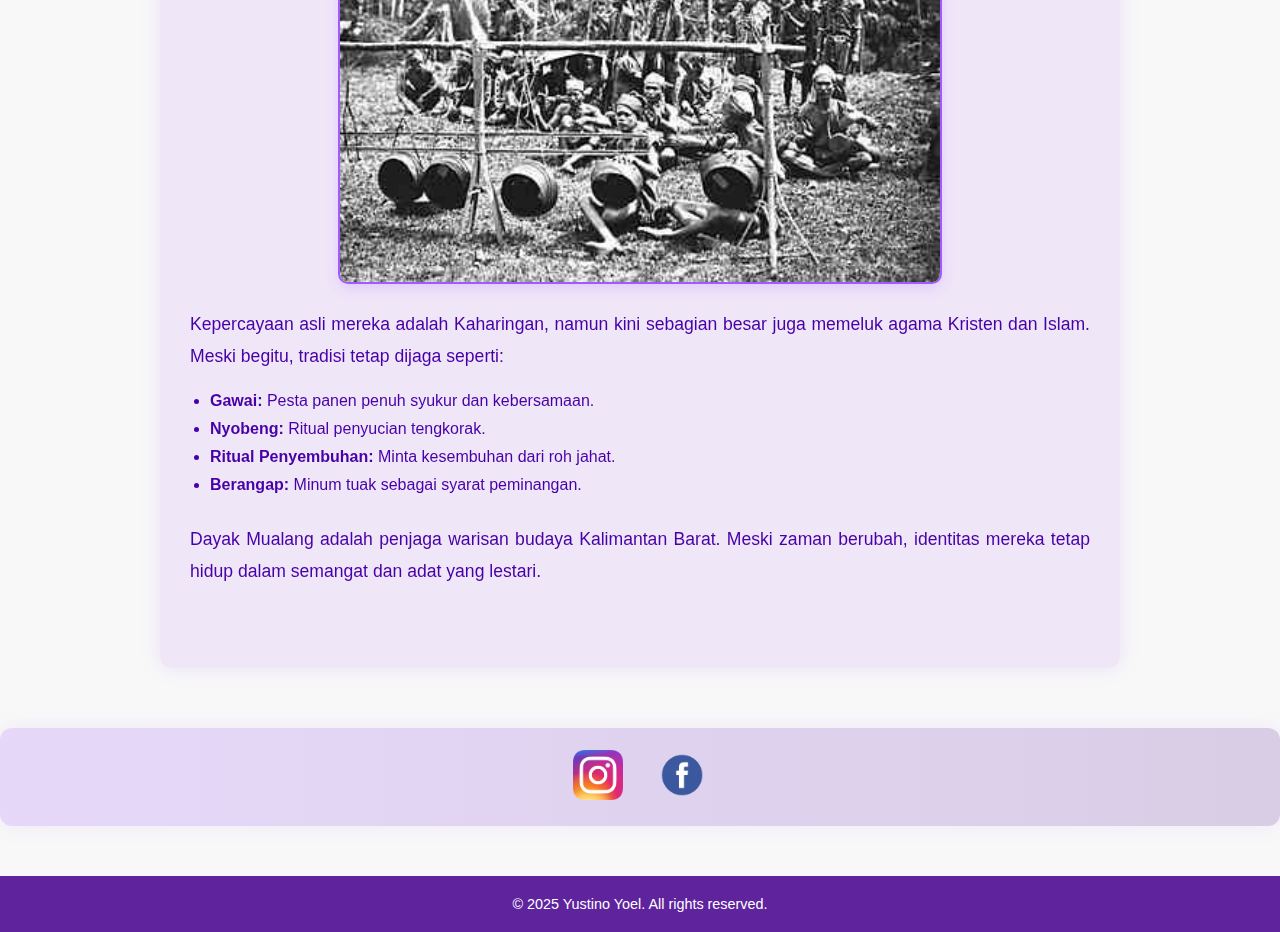
<file: index.html/WELCOME TO WEBSITE YUSTINO YOEL.html>
<!DOCTYPE html>
<!-- saved from url=(0070)file:///C:/Users/ACER/OneDrive/Documents/Website/index.html/index.html -->
<html lang="id"><head><meta http-equiv="Content-Type" content="text/html; charset=UTF-8">
  
  <meta name="viewport" content="width=device-width, initial-scale=1.0">
  <title>WELCOME TO WEBSITE YUSTINO YOEL</title>
  <link rel="stylesheet" href="./WELCOME TO WEBSITE YUSTINO YOEL_files/style.css">
  <style>
    body {
      margin: 0;
      font-family: 'Segoe UI', sans-serif;
      background-color: #f8f8f8;
      color: #ffffff;
    }

    header {
      background-color: #5e239d;
      padding: 20px;
      text-align: center;
    }

    header h1 {
      margin: 0;
      color: #ffffff;
    }

    nav {
      margin-top: 10px;
    }

    nav a {
      color: #ffffff;
      margin: 0 15px;
      text-decoration: none;
      font-weight: bold;
    }

    /* Hero Section Stylish Background + Animation */
.hero {
  background: linear-gradient(rgba(94, 35, 157, 0.705), rgba(61, 0, 66, 0.479)),
              url('background-welcome.jpg') center/cover no-repeat fixed;
  min-height: 100vh;
  display: flex;
  flex-direction: column;
  justify-content: center;
  align-items: center;
  text-align: center;
  padding: 60px 20px;
  animation: fadeInHero 1.2s ease-out;
  color: #ffffff;
}

/* Text animation (floating effect) */
/* Hero Title - Tampil Besar dan Elegan */
.hero h2 {
  font-size: 3.5em;
  font-weight: 800;
  color: #ffffff;
  text-shadow: 2px 2px 6px rgba(162, 89, 255, 0.5);
  letter-spacing: 2px;
  margin-bottom: 20px;
}

/* Deskripsi Hero */
.hero p {
  font-size: 1.3em;
  color: #dddddd;
  margin-bottom: 30px;
}

/* Tombol CTA - Tampilan Keren */
.cta-button {
  padding: 15px 35px;
  background: linear-gradient(to right, #a259ff, #5e239d);
  color: #ffffff;
  border: none;
  font-weight: bold;
  font-size: 1.1em;
  cursor: pointer;
  border-radius: 8px;
  box-shadow: 0 4px 12px rgba(162, 89, 255, 0.3);
  transition: transform 0.3s ease, box-shadow 0.3s ease;
}

.cta-button:hover {
  transform: scale(1.08);
  box-shadow: 0 6px 20px rgba(162, 89, 255, 0.5);
  background: linear-gradient(to right, #b47aff, #6b30c0);
}

/* Keyframes for smooth load-in */
@keyframes fadeInHero {
  from {
    opacity: 0;
    transform: translateY(30px);
  }
  to {
    opacity: 1;
    transform: translateY(0);
  }
}

/* Keyframes for floating motion */
@keyframes floatHero {
  0%   { transform: translateY(0); }
  50%  { transform: translateY(-5px); }
  100% { transform: translateY(0); }
}

    /* Tampilan modern dan animasi halus */
.about {
  background-color: rgba(162, 89, 255, 0.2); /* Ungu transparan tanpa gelap */
  border: 2px solid #a259ff;
  border-radius: 12px;
  padding: 60px 30px;
  margin: 40px auto;
  max-width: 900px;
  box-shadow: 0 0 20px rgba(162, 89, 255, 0.1);
  backdrop-filter: blur(6px); /* efek kaca buram */
}

/* Efek muncul saat scroll */
.about.show {
  opacity: 1;
  transform: translateY(0);
}

.about h3 {
  color: #a259ff;
  font-size: 2em;
  margin-bottom: 20px;
  text-align: center;
  animation: glowTitle 2s ease-in-out infinite alternate;
}

.about p {
  font-size: 1.1em;
  line-height: 1.8;
  color: #440041;
  text-align: justify;
  animation: fadeInText 2s ease forwards;
}

/* Animasi tambahan */
@keyframes glowTitle {
  from {
    text-shadow: 0 0 10px rgba(162, 89, 255, 0.3);
  }
  to {
    text-shadow: 0 0 20px rgba(162, 89, 255, 0.8);
  }
}

@keyframes fadeInText {
  from {
    opacity: 0;
    transform: translateY(20px);
  }
  to {
    opacity: 1;
    transform: translateY(0);
  }
}

    .biodata-section {
      display: flex;
      justify-content: center;
      align-items: center;
      padding: 60px 20px;
      background-color: #450086;
      flex-wrap: wrap;
    }

    .biodata-section img {
      max-width: 250px;
      border-radius: 10px;
      margin-right: 30px;
      border: 3px solid #a259ff;
    }

    .biodata-text {
      max-width: 400px;
    }

    .biodata-text h3 {
      color: #a259ff;
      margin-bottom: 10px;
    }

    .biodata-text p {
      font-size: 1.1em;
      line-height: 1.6;
    }

    .card-back {
  display: flex;
  flex-direction: column;
  align-items: center;
  justify-content: center;
  height: 100%;
  text-align: center;
}

.card-back p {
  font-size: 1.2em;
  color: #ffffff;
  margin-bottom: 15px;
}

.qrcode {
  width: 80%;
  max-width: 180px;
  height: auto;
  border: 2px solid #a259ff;
  border-radius: 8px;
}


    .article {
  background: rgba(162, 89, 255, 0.1); /* ungu transparan */
  backdrop-filter: blur(5px);
  border-radius: 12px;
  padding: 60px 30px;
  max-width: 900px;
  margin: 60px auto;
  box-shadow: 0 0 20px rgba(162, 89, 255, 0.15);
  opacity: 0;
  transform: translateY(40px);
  transition: opacity 1s ease, transform 1s ease;
}

/* Efek muncul saat scroll */
.article.show {
  opacity: 1;
  transform: translateY(0);
}

.article h3 {
  color: #4800a7;
  font-size: 2em;
  text-align: center;
  margin-bottom: 30px;
  animation: glowTitle 2s ease-in-out infinite alternate;
}

.article p {
  font-size: 1.1em;
  line-height: 1.8;
  color: #4800a7;
  text-align: justify;
  margin-bottom: 20px;
  animation: fadeInText 1s ease;
}

.article img {
  width: 100%;
  max-width: 600px;
  margin: 25px auto;
  display: block;
  border-radius: 10px;
  border: 2px solid #a259ff;
  box-shadow: 0 5px 15px rgba(162, 89, 255, 0.2);
  transition: transform 0.3s;
}

.article img:hover {
  transform: scale(1.02);
}

.article ul {
  padding-left: 20px;
  margin-bottom: 30px;
}

.article ul li {
  margin-bottom: 10px;
  color: #4800a7;
}

/* Tambahan animasi */
@keyframes glowTitle {
  from {
    text-shadow: 0 0 10px rgba(162, 89, 255, 0.3);
  }
  to {
    text-shadow: 0 0 20px rgba(162, 89, 255, 0.8);
  }
}

@keyframes fadeInText {
  from {
    opacity: 0;
    transform: translateY(20px);
  }
  to {
    opacity: 1;
    transform: translateY(0);
  }
}

    .social-media-icons-bottom {
  display: flex;
  justify-content: center;
  gap: 30px;
  margin: 50px 0;
  padding: 20px;
  background: linear-gradient(to right, rgba(162, 89, 255, 0.2), rgba(94, 35, 157, 0.2));
  border-radius: 12px;
  backdrop-filter: blur(6px);
  box-shadow: 0 0 20px rgba(162, 89, 255, 0.1);
  opacity: 0;
  transform: translateY(30px);
  transition: opacity 1s ease, transform 1s ease;
}

.social-media-icons-bottom.show {
  opacity: 1;
  transform: translateY(0);
}

.social-media-icons-bottom a img {
  width: 50px;
  height: 50px;
  transition: transform 0.4s ease, box-shadow 0.4s ease;
  border-radius: 10px;
  border: 2px solid transparent;
}

.social-media-icons-bottom a img:hover {
  transform: scale(1.15) rotate(5deg);
  box-shadow: 0 0 15px rgba(162, 89, 255, 0.6);
  border-color: #a259ff;
}

    footer {
      background-color: #5e239d;
      color: #ffffff;
      text-align: center;
      padding: 20px;
      font-size: 0.9em;
    }
    .scroll-fade {
  opacity: 0;
  transform: translateY(30px);
  transition: opacity 0.8s ease, transform 0.8s ease;
}

.scroll-fade.show {
  opacity: 1;
  transform: translateY(0);
}

  </style>
</head>
<body>

  <header>
    <h1>WELCOME TO WEBSITE YUSTINO YOEL</h1>
    <nav>
      <a href="file:///C:/Users/ACER/OneDrive/Documents/Website/index.html/index.html#">Beranda</a>
      <a href="file:///C:/Users/ACER/OneDrive/Documents/Website/index.html/index.html#tentang">Tentang</a>
      <a href="file:///C:/Users/ACER/OneDrive/Documents/Website/index.html/index.html#biodata">Biodata</a>
      <a href="file:///C:/Users/ACER/OneDrive/Documents/Website/index.html/index.html#artikel">Artikel</a>
      <a href="file:///C:/Users/ACER/OneDrive/Documents/Website/index.html/index.html#medsos">Medsos</a>
    </nav>
  </header>

  <section class="hero">
    <h2>WELCOME TO WEBSITE YUSTINO YOEL</h2>
    <p>Website modern dengan nuansa ungu yang elegan dan profesional.</p>
    <button class="cta-button" onclick="window.open(&#39;tentang.html&#39;, &#39;_self&#39;)">Tentang Yustino Yoel</button>
  </section>
  
  <section class="about scroll-fade show" id="tentang">
    <h3>Tentang Website</h3>
    <p>
      Website ini dibuat sebagai representasi semangat dan karya Yustino Yoel anak muda Dayak Mualang yang percaya bahwa budaya dan teknologi dapat berjalan beriringan. Di dalamnya, Anda akan menemukan kisah, identitas, pengetahuan, dan nilai-nilai lokal yang dikemas dalam desain modern dan interaktif.
    </p>
  </section>

  <section class="biodata-section scroll-fade show" id="biodata">
  <div class="card-3d">
    <div class="card-face card-front">
      <div class="card-header">
        <h3>YUSTINO YOEL</h3>
        <p>REKAYASA KOMPUTER</p>
      </div>

      <!-- Lanyard di sini -->
      <div class="lanyard-holder"></div>

      <!-- Foto berada tepat di bawah tali lanyard -->
      <img src="./WELCOME TO WEBSITE YUSTINO YOEL_files/yoel.jpg" class="card-photo" alt="Foto Yustino Yoel">

      <div class="card-body">
        <p><strong>NIM:</strong> 2356202033</p>
      </div>
    </div>

    <div class="card-face card-back">
    <p>KARTU IDENTITAS</p>
    <img src="./WELCOME TO WEBSITE YUSTINO YOEL_files/qrcode.png" alt="QR Code" class="qr-code">
    </div></div></section> <!-- Penutup untuk biodata-section -->
  



  <section class="article scroll-fade show" id="artikel">
    <h3>Artikel: Mengenal Lebih Dekat Suku Dayak Mualang</h3>
    <img src="./WELCOME TO WEBSITE YUSTINO YOEL_files/pakaian-adat-dayak.jpeg" alt="Alat musik tradisional Dayak Mualang">
    <p>Dayak Mualang merupakan salah satu sub-suku Dayak yang berasal dari Kalimantan Barat, Indonesia. Mereka termasuk dalam rumpun Dayak Ibanic yang memiliki keterkaitan erat dengan suku Iban. Sebagian besar masyarakat Dayak Mualang menetap di Kabupaten Sekadau dan wilayah sekitarnya.</p>

    <p>Masyarakat Dayak Mualang menggunakan bahasa Mualang, yang masih satu rumpun dengan bahasa Iban. Bahasa ini menjadi alat komunikasi utama dalam kehidupan sehari-hari. Mereka juga mahir berbahasa Indonesia untuk berinteraksi dengan masyarakat luar.</p>

    <img src="./WELCOME TO WEBSITE YUSTINO YOEL_files/rumah-betang.jpeg" alt="Rumah Panjang Dayak Mualang">
    <p>Rumah adat mereka disebut rumah panjang atau Betang. Rumah ini menjadi simbol kebersamaan dan pusat kegiatan adat. Selain itu, masyarakat Dayak Mualang juga mahir dalam seni ukir, tenun, dan memainkan musik tradisional seperti sape’.</p>

    <img src="./WELCOME TO WEBSITE YUSTINO YOEL_files/alat-musik-tradisional.jpeg" alt="Kegiatan budaya Dayak Mualang">
    <p>Tarian khas mereka antara lain:</p>
    <ul>
      <li><strong>Ngajat Kayau:</strong> Tarian perang khas Dayak.</li>
      <li><strong>Tari Pingan:</strong> Tarian piring khas wilayah Belitang.</li>
      <li><strong>Tari Pedang Mualang:</strong> Tarian pria dari daerah Merbang dan Sebetung.</li>
      <li><strong>Ajat Temuai Datai:</strong> Tarian penyambutan tamu.</li>
    </ul>

    <img src="./WELCOME TO WEBSITE YUSTINO YOEL_files/alat-musik-dayak.jpeg" alt="Pakaian adat Dayak Mualang">
    <p>Kepercayaan asli mereka adalah Kaharingan, namun kini sebagian besar juga memeluk agama Kristen dan Islam. Meski begitu, tradisi tetap dijaga seperti:</p>
    <ul>
      <li><strong>Gawai:</strong> Pesta panen penuh syukur dan kebersamaan.</li>
      <li><strong>Nyobeng:</strong> Ritual penyucian tengkorak.</li>
      <li><strong>Ritual Penyembuhan:</strong> Minta kesembuhan dari roh jahat.</li>
      <li><strong>Berangap:</strong> Minum tuak sebagai syarat peminangan.</li>
    </ul>

    <p>Dayak Mualang adalah penjaga warisan budaya Kalimantan Barat. Meski zaman berubah, identitas mereka tetap hidup dalam semangat dan adat yang lestari.</p>
  </section>

 <div class="social-media-icons-bottom scroll-fade show" id="medsos">
  <a href="https://www.instagram.com/ystno_yoel/profilecard/?igsh=MTBuejRpeDc3YXoxeA==" target="_blank">
    <img src="./WELCOME TO WEBSITE YUSTINO YOEL_files/instagram.png" alt="Instagram">
  </a>
  <a href="https://www.facebook.com/share/16UeXhtLSP/" target="_blank">
    <img src="./WELCOME TO WEBSITE YUSTINO YOEL_files/facebook.png" alt="Facebook">
  </a>
</div>

<footer>
  © 2025 Yustino Yoel. All rights reserved.
</footer>

<script>
  const observer = new IntersectionObserver((entries) => {
    entries.forEach(entry => {
      if (entry.isIntersecting) {
        entry.target.classList.add('show');
      }
    });
  }, {
    threshold: 0.1
  });

  document.querySelectorAll('.about, .biodata-section, .article, .social-media-icons-bottom').forEach(el => {
    el.classList.add('scroll-fade');
    observer.observe(el);
  });
</script>


</body></html>
</file>
<file: index.html/style.css>
body {
  margin: 100px;
  font-family: 'Segoe UI', sans-serif;
  background-color: #a8008400;
  color: #fff;
}

.hero {
  background: url('background-welcome.jpg') center/cover no-repeat;
  padding: 100px 20px;
  text-align: center;
  color: #ffffff;
}


.biodata-section {
  perspective: 1000px;
  display: flex;
  justify-content: center;
  align-items: center;
  height: 100vh;
}

/* Kartu ID 3D */
.card-3d {
  width: 270px;
  height: 400px;
  position: relative;
  transform-style: preserve-3d;
  transition: transform 0.8s;
}

.card-3d:hover {
  transform: rotateY(180deg);
}

.card-face {
  position: absolute;
  width: 100%;
  height: 100%;
  backface-visibility: hidden;
  border-radius: 15px;
  overflow: hidden;
  box-shadow: 0 8px 20px rgba(0,0,0,0.4);
  background: #ffffff;
}

.card-back {
  display: flex;
  justify-content: center;
  align-items: center;
  background-color: #5e239d;
  color: #ffffff;
  transform: rotateY(180deg);
  text-align: center;
  padding: 20px;
}

.card-header {
  background: #5e239d;
  color: white;
  padding: 15px;
  text-align: center;
}

.card-header h3 {
  margin: 0;
  font-size: 1.4em;
}

.card-header p {
  margin: 5px 0 0;
  font-size: 0.95em;
}

.card-photo {
  width: 100%;
  height: auto;
  max-height: 250px;
  border-radius: 10px;
  object-fit: cover;
  border-bottom: 2px solid #5e239d;
  display: block;
  margin-left: 6.7px;
  margin-right: auto;
  margin-top: 10px;
  position: relative;
  z-index: 1;
  box-shadow: 0 0 10px #a229ff88;
  overflow: hidden;
}

.card-body {
  padding: 5px;
  text-align: center;
}

.card-body p {
  margin: 10px 0;
  color: #333;
  font-size: 0.95em;
}

.card-photo::after {
  content: '';
  position: absolute;
  top: -100%;
  left: -100%;
  width: 200%;
  height: 200%;
  background: linear-gradient(120deg, transparent 0%, rgba(255,255,255,0.6) 50%, transparent 100%);
  transform: rotate(25deg);
  animation: shimmer 3s infinite;
  pointer-events: none;
  z-index: 2;
  border-radius: 10px;
}

.qr-code {
  margin-top: 15px;
  width: 120px;
  height: auto;
  border: 2px solid #a259ff;
  border-radius: 8px;
}

.social-media-icons {
  position: absolute;
  top: 20px;
  right: 20px;
  display: flex;
  flex-direction: row; /* ubah dari column ke row */
  align-items: center;
  gap: 15px;
  z-index: 100;
}

.social-media-icons-bottom {
  display: flex;
  justify-content: flex-end;
  gap: 15px;
  padding: 10px 10px 0;
  background-color: #000000;
}

.social-media-icons-bottom img {
  width: 24px;
  height: 24px;
  transition: transform 0.3s ease;
}

.social-media-icons-bottom a:hover img {
  transform: scale(1.2);
}


@keyframes shimmer {
  0% {
    transform: translate(-100%, -100%) rotate(25deg);
  }
  100% {
    transform: translate(100%, 100%) rotate(25deg);
  }
}
</file>
<file: index.html/WELCOME TO WEBSITE YUSTINO YOEL_files/style.css>
body {
  margin: 100px;
  font-family: 'Segoe UI', sans-serif;
  background-color: #a8008400;
  color: #fff;
}

.hero {
  background: url('background-welcome.jpg') center/cover no-repeat;
  padding: 100px 20px;
  text-align: center;
  color: #ffffff;
}


.biodata-section {
  perspective: 1000px;
  display: flex;
  justify-content: center;
  align-items: center;
  height: 100vh;
}

/* Kartu ID 3D */
.card-3d {
  width: 270px;
  height: 400px;
  position: relative;
  transform-style: preserve-3d;
  transition: transform 0.8s;
}

.card-3d:hover {
  transform: rotateY(180deg);
}

.card-face {
  position: absolute;
  width: 100%;
  height: 100%;
  backface-visibility: hidden;
  border-radius: 15px;
  overflow: hidden;
  box-shadow: 0 8px 20px rgba(0,0,0,0.4);
  background: #ffffff;
}

.card-back {
  display: flex;
  justify-content: center;
  align-items: center;
  background-color: #5e239d;
  color: #ffffff;
  transform: rotateY(180deg);
  text-align: center;
  padding: 20px;
}

.card-header {
  background: #5e239d;
  color: white;
  padding: 15px;
  text-align: center;
}

.card-header h3 {
  margin: 0;
  font-size: 1.4em;
}

.card-header p {
  margin: 5px 0 0;
  font-size: 0.95em;
}

.card-photo {
  width: 100%;
  height: auto;
  max-height: 250px;
  border-radius: 10px;
  object-fit: cover;
  border-bottom: 2px solid #5e239d;
  display: block;
  margin-left: 6.7px;
  margin-right: auto;
  margin-top: 10px;
  position: relative;
  z-index: 1;
  box-shadow: 0 0 10px #a229ff88;
  overflow: hidden;
}

.card-body {
  padding: 5px;
  text-align: center;
}

.card-body p {
  margin: 10px 0;
  color: #333;
  font-size: 0.95em;
}

.card-photo::after {
  content: '';
  position: absolute;
  top: -100%;
  left: -100%;
  width: 200%;
  height: 200%;
  background: linear-gradient(120deg, transparent 0%, rgba(255,255,255,0.6) 50%, transparent 100%);
  transform: rotate(25deg);
  animation: shimmer 3s infinite;
  pointer-events: none;
  z-index: 2;
  border-radius: 10px;
}

.qr-code {
  margin-top: 15px;
  width: 120px;
  height: auto;
  border: 2px solid #a259ff;
  border-radius: 8px;
}

.social-media-icons {
  position: absolute;
  top: 20px;
  right: 20px;
  display: flex;
  flex-direction: row; /* ubah dari column ke row */
  align-items: center;
  gap: 15px;
  z-index: 100;
}

.social-media-icons-bottom {
  display: flex;
  justify-content: flex-end;
  gap: 15px;
  padding: 10px 10px 0;
  background-color: #000000;
}

.social-media-icons-bottom img {
  width: 24px;
  height: 24px;
  transition: transform 0.3s ease;
}

.social-media-icons-bottom a:hover img {
  transform: scale(1.2);
}


@keyframes shimmer {
  0% {
    transform: translate(-100%, -100%) rotate(25deg);
  }
  100% {
    transform: translate(100%, 100%) rotate(25deg);
  }
}
</file>
